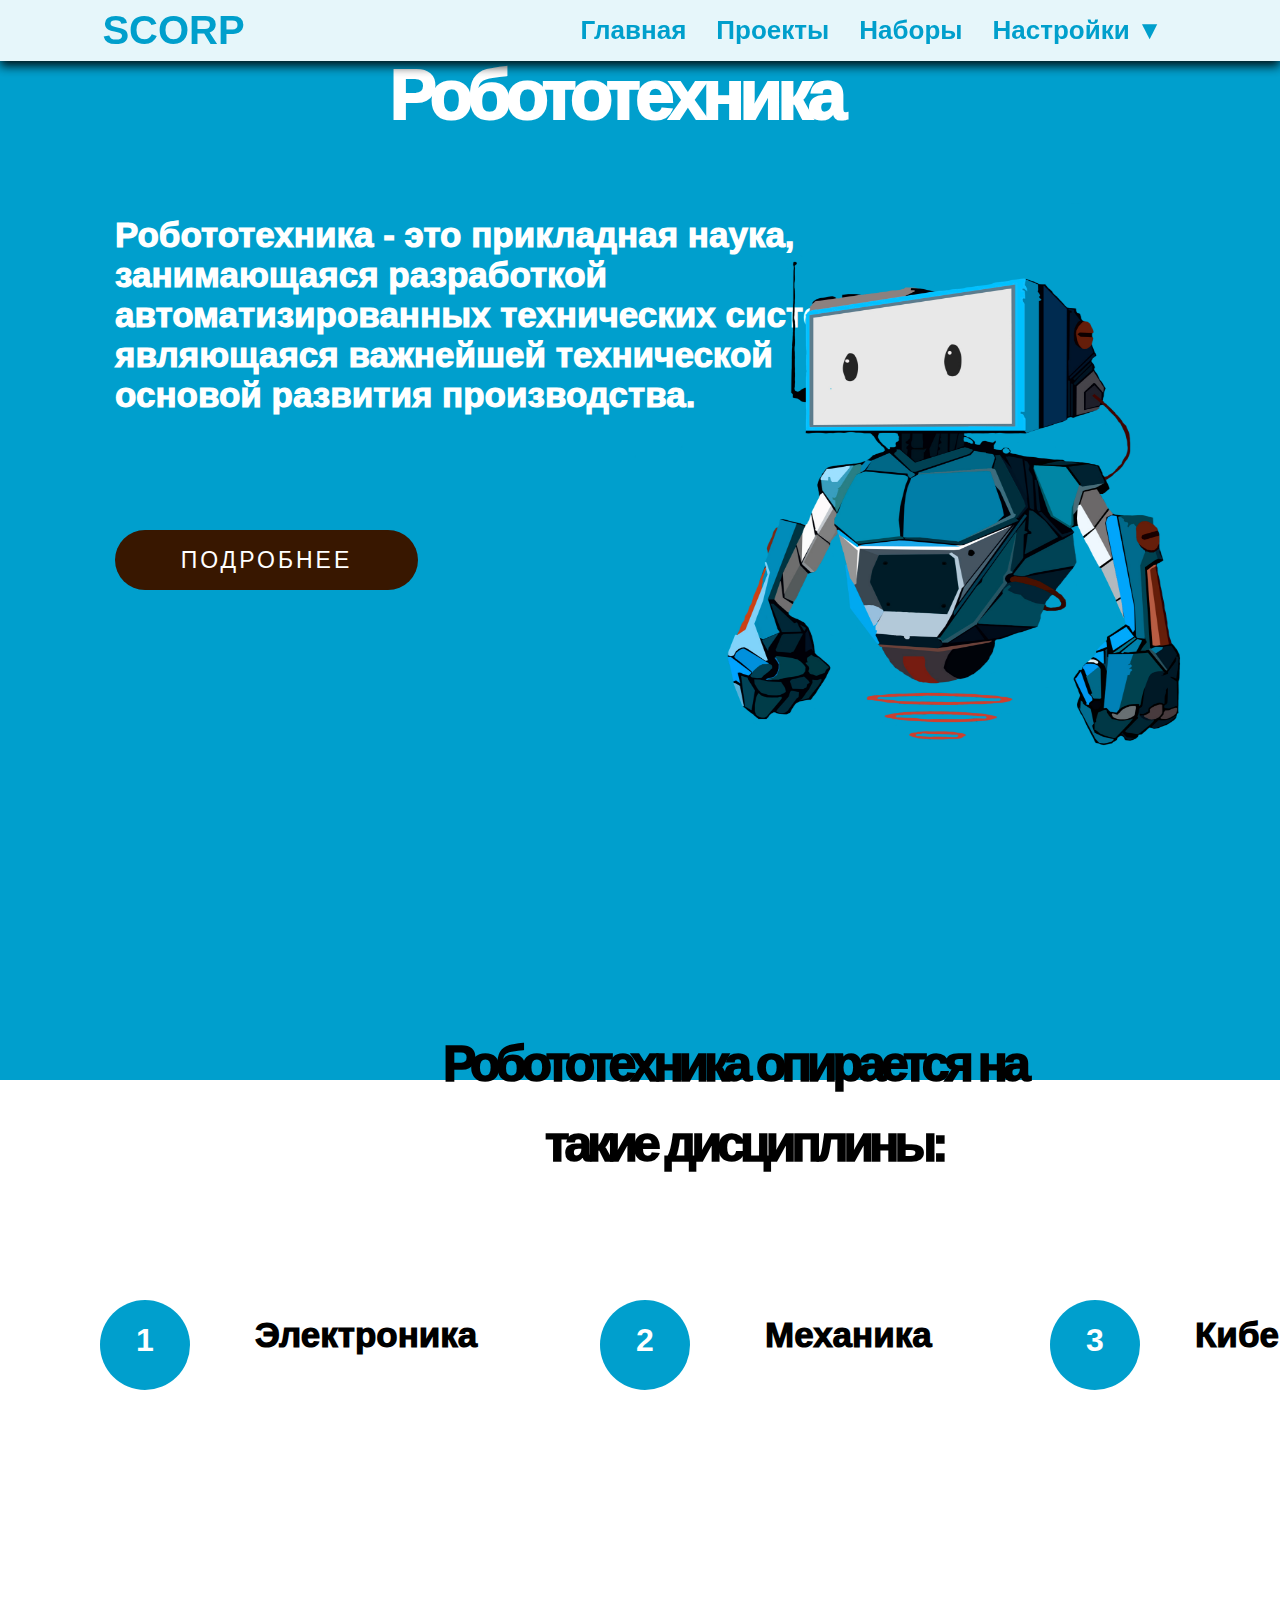
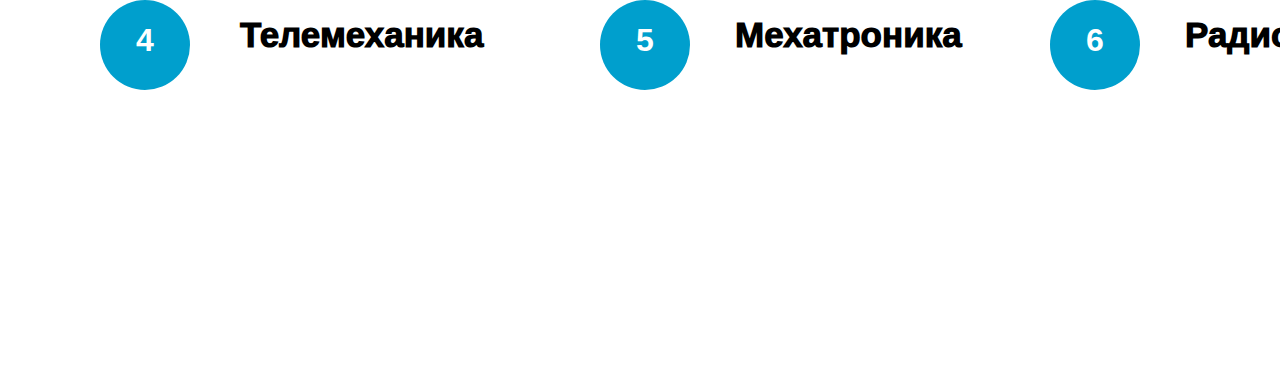
<file: index.html>
<!doctype html>
<html lang="ru">
<head>
  <meta charset="utf-8" />
  <title>Projekt</title>
  <link rel="stylesheet" href="css/DaL.css" />
  <link rel="stylesheet" title="theme" href="">
</head>
<body>
<div class="object">
  <b class="text1">Робототехника</b>
  <b class="text2">Робототехника - это прикладная наука, занимающаяся разработкой автоматизированных технических систем и являющаяся важнейшей технической основой развития производства.</b>
  <button class="more-detailed" onclick=" window.open('https://ru.wikipedia.org/wiki/Робототехника','_blank')">Подробнее</button>
</div>
<div class="object2"></div>
<div class="object3">
  <h1>1</h1>
</div>
<div class="object4">
  <h1>2</h1>
</div>
<div class="object5">
  <h1>3</h1>
</div>
<div class="object6">
  <h1>4</h1>
</div>
<div class="object7">
  <h1>5</h1>
</div>
<div class="object8">
  <h1>6</h1>
</div>
<p class="text3">Робототехника опирается на</p>
<b class="text4">такие дисциплины:</b>
<h2 class="text5">Электроника</h2>
<h2 class="text6">Механика</h2>
<h2 class="text7">Кибернетика</h2>
<h2 class="text8">Телемеханика</h2>
<h2 class="text9">Мехатроника</h2>
<h2 class="text10">Радиотехника</h2>
<img src="images/Без имени-1.png">
<header class="header open">

  <a href="" class="logo">SCORP</a>
  <button id="burger" class="header__burger-btn">
    <span></span><span></span><span></span>
  </button>

  <nav class="navT">
    <ul>
      <li><a class="align" href="">Главная</a></li>
      <li><a class="align" href="html/Loading.html">Проекты</a></li>
      <li><a class="align" href="html/Sets.html">Наборы</a></li>
      <li><a class="align" >Настройки &#9660</a>
        <ul>
          <li><div class="theme">
            <li><button class="changeTheme" id="light" data-theme="light">Светлая тема</button></li>
            <li><button class="changeTheme" id="dark" data-theme="dark">Темная тема</button></a></li>
          </div></li>
          <li><a id="tets" href="#">Язык &#9660</a>
            <ul>
              <li><a id="tets" href="index-en.html">English &#10006</a></li>
              <li><a id="tets" href="">Русский &#10004</a></li>
            </ul>
          </li>
        </ul>
      </li>
    </ul>
  </nav>

</header>
  <script src="java/java.js"></script>
  <script src="java/javaB.js"></script>
</body>
</html>
</file>
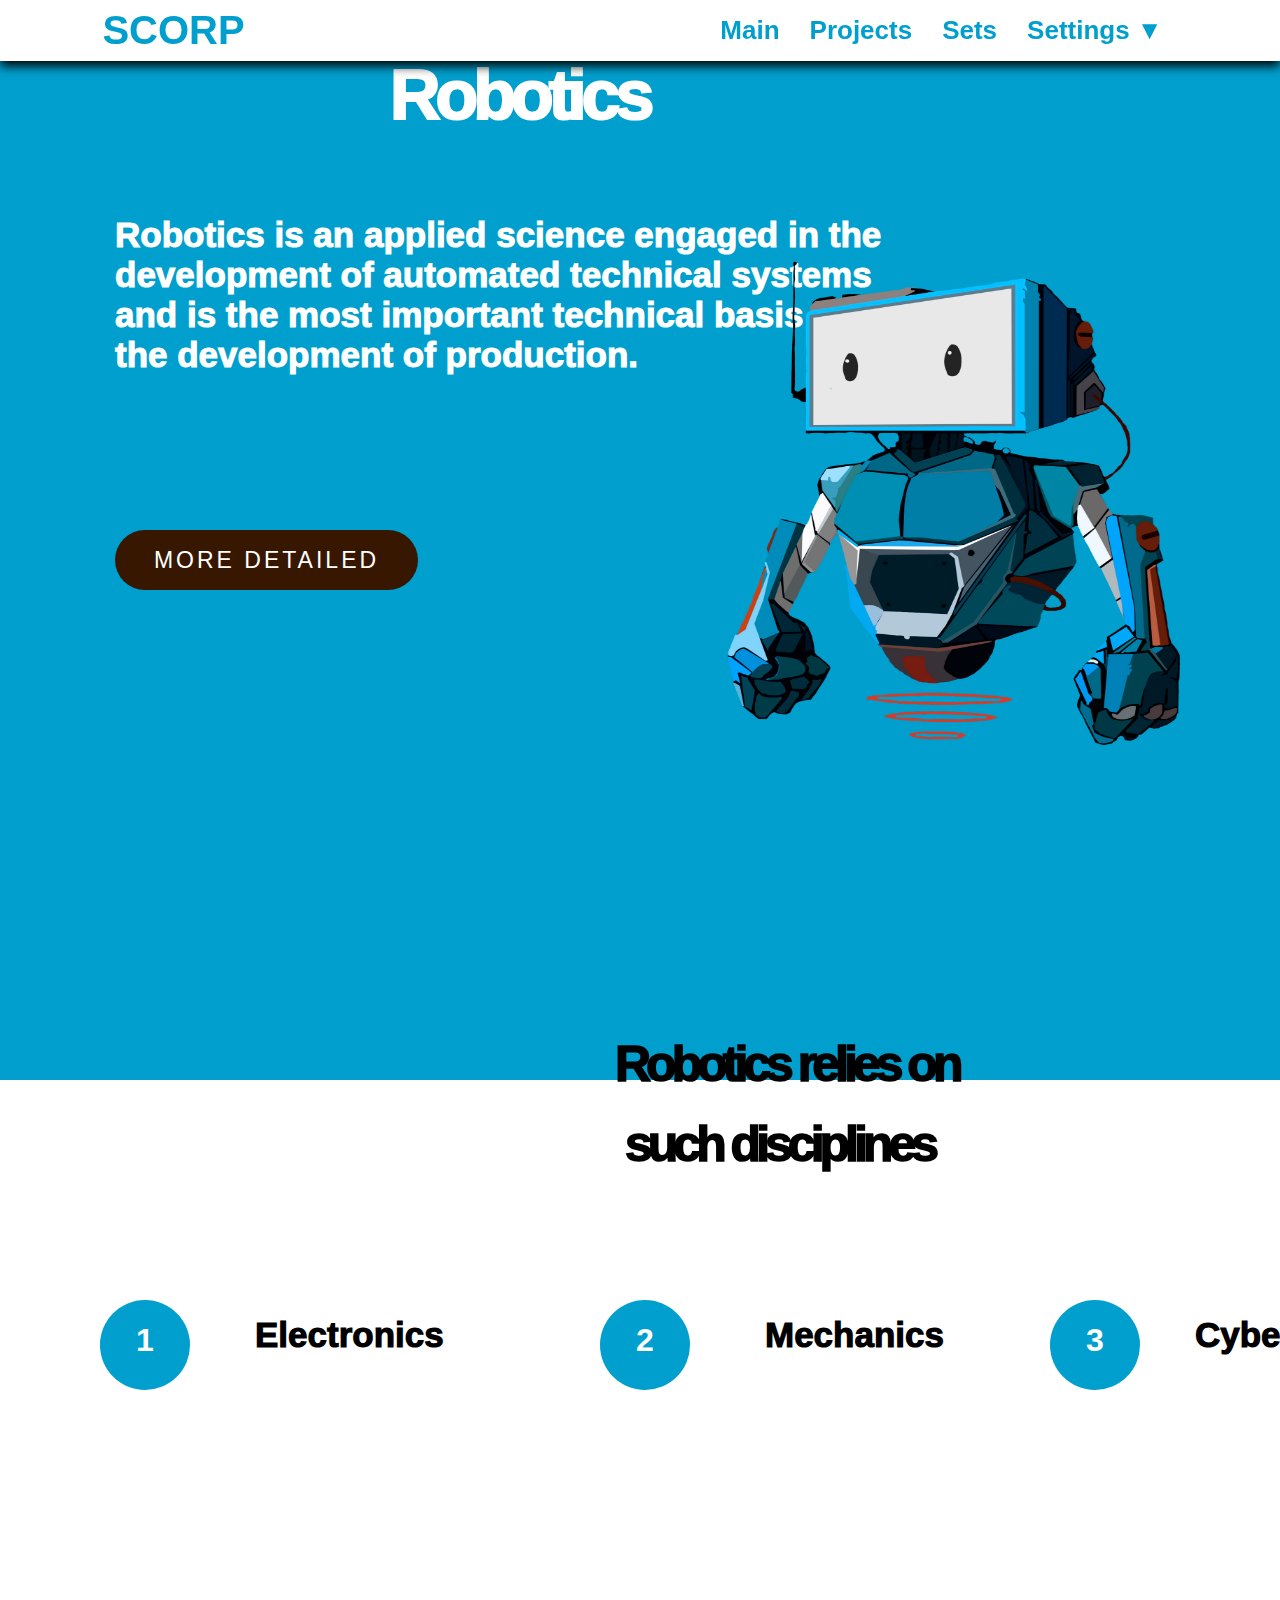
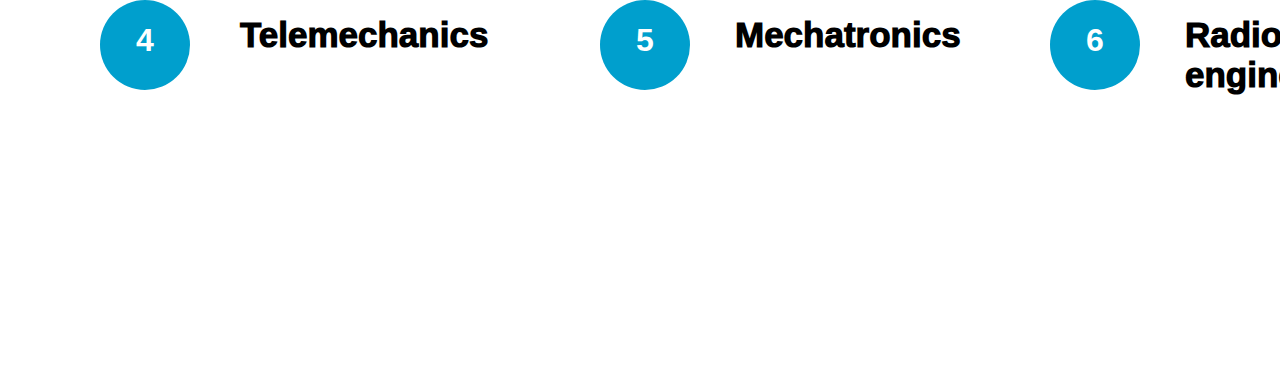
<file: index-en.html>
<!doctype html>
<html lang="ru">
<head>
  <meta charset="utf-8" />
  <title>Projekt</title>
  <link rel="stylesheet" href="css/DaL-en.css" />
  <link rel="stylesheet" title="theme" href="">
</head>
<body>
<div class="object">
  <b class="text1">Robotics</b>
  <b class="text2">Robotics is an applied science engaged in the development of automated technical systems and is the most important technical basis for the development of production.</b>
  <button class="more-detailed" onclick=" window.open('https://ru.wikipedia.org/wiki/Робототехника','_blank')">More detailed</button>
</div>
<div class="object2"></div>
<div class="object3">
  <h1>1</h1>
</div>
<div class="object4">
  <h1>2</h1>
</div>
<div class="object5">
  <h1>3</h1>
</div>
<div class="object6">
  <h1>4</h1>
</div>
<div class="object7">
  <h1>5</h1>
</div>
<div class="object8">
  <h1>6</h1>
</div>
<p class="text3">Robotics relies on</p>
<b class="text4">such disciplines</b>
<h2 class="text5">Electronics</h2>
<h2 class="text6">Mechanics</h2>
<h2 class="text7">Cybernetics</h2>
<h2 class="text8">Telemechanics</h2>
<h2 class="text9">Mechatronics</h2>
<h2 class="text10">Radio engineering</h2>
<img src="img/Без имени-1.png">
<header class="header open">

  <a href="" class="logo">SCORP</a>
  <button id="burger" class="header__burger-btn">
    <span></span><span></span><span></span>
  </button>

  <nav class="navT">
    <ul>
      <li><a class="align" href="">Main</a></li>
      <li><a class="align" href="html/Loading.html">Projects</a></li>
      <li><a class="align" href="html/Loading.html">Sets</a></li>
      <li><a class="align" >Settings &#9660</a>
        <ul>
          <li><div class="theme">
            <li><button class="changeTheme" id="light" data-theme="light">Light theme</button></li>
            <li><button class="changeTheme" id="dark" data-theme="dark">Dark theme</button></a></li>
          </div></li>
          <li><a id="tets" href="#">Language &#9660</a>
            <ul>
              <li><a id="tets" href="">English &#10004</a></li>
              <li><a id="tets" href="index.html">Русский &#10006</a></li>
            </ul>
          </li>
        </ul>
      </li>
    </ul>
  </nav>

</header>
  <script src="java/java.js"></script>
  <script src="java/javaB.js"></script>
</body>
</html>
</file>
<file: css/DaL.css>
*{
    margin: 0;
    padding: 0;
    box-sizing: border-box;
    font-family: sans-serif;
    list-style: none;
    text-decoration: none;
}
/* задний фон */
body {
    height: 100vh;
    background-color: #000;
    background-position: center;
}
/* все с вверхнией линией с кнопками */
header {
    width: 100%;
    position: fixed;
    top: 0;
    left: 0;
    right: 0;
    background: #fff;
    opacity: 90%;
    display: flex;
    justify-content: space-between;
    align-items: center;
    padding: 0 8%;
    box-shadow: 0 5px 10px black;
}
/* всё с лого */
header .logo {
    font-size: 20px;
    font-weight: 900;
    color: #000;
}
/* расположение кнопок */
header nav ul li {
    position: relative;
    float: left;
}
/* бургер меню span это палки*/
.header__burger-btn {
    display: none;
    position: absolute;
    width: 40px;
    height: 40px;
    border: none;
    background-color: aqua;
    top: 4px;
    left: 150px;
}
.header__burger-btn span {
    position: absolute;
    width: 90px;
    height: 10px;
    background-color: #fff;
    left: 15px;
    transition: transform .5s, opacity .5s, background-color .5s;
}
.header__burger-btn span:nth-child(1) {
    transform: translateY(-30px);
}
.header__burger-btn span:nth-child(3) {
    transform: translateY(30px);
}
/* анимации бургера */
.header.open .header__burger-btn span {
    background-color: #000; 
}
.header.open .header__burger-btn span:nth-child(1) {
    transform: translateY(0) rotate(45deg); 
}
.header.open .header__burger-btn span:nth-child(2) {
    opacity: 0;
}
.header.open .header__burger-btn span:nth-child(3) {
    transform: translateY(0) rotate(-45deg); 
}
/* цвет текст */
header nav ul a {
    padding: 15px;
    color: #000;
    font-size: 16px;
    display: block;
    font-weight: 700;
}
/* цвет заднего плана на тексте и цвет текста при наведении  */
header nav ul li a:hover {
    background: #000;
    color: #fff;
}
/* меню закртое */
nav ul li ul {
    width: 100%;
    position: absolute;
    left: 0;
    width: 131px;
    background: #fff;
    display: none;
}
/* вкладки меню */
nav ul li ul li {
    width: 100%;
    border: 1px solid rgba(0,0,0,.1);
}
/* вкладка меню вторая */
nav ul li ul li ul {
    width: 100%;
    width: 131px;
    top: 49px;
    left: -1px;
}
/* при наведение показывает */
nav ul li:hover > ul {
    display: initial;
}
img {
    width: 700px;
    height: 600px;
    right: -0%;
    top: 20%;
    position: absolute;
}

.text1 {
    position: absolute;
    top: 40px;
    left: 375px;
    padding: 15px;
    color: #fff;
    font-size: 70px;
    display: block;
    font-weight: 1000;
    letter-spacing: -5px;
}
.text2 {
    position: absolute;
    top: 150px;
    left: 100px;
    padding: 15px;
    color: #fff;
    font-size: 35px;
    display: block;
    font-weight: 1000;
    word-wrap: break-word;
    width: 800px;
}
.text3 {
    position: absolute;
    left: 328px;
    top: 800px;
    padding: 15px;
    color: #000;
    font-size: 50px;
    display: block;
    font-weight: 1000;
    letter-spacing: -5px;
    word-wrap: break-word;
    width: 825px;
}
.text4 {
    position: absolute;
    top: 870px;
    left: 428px;
    padding: 15px;
    color: #000;
    font-size: 50px;
    display: block;
    font-weight: 1000;
    letter-spacing: -5px;
    word-wrap: break-word;
    width: 825px;
}
.text5 {
    position: absolute;
    top: 998px;
    left: 200px;
    padding: 15px;
    color: #000;
    font-size: 30px;
    display: block;
    font-weight: 1000;
}
.text6 {
    position: absolute;
    top: 998px;
    left: 620px;
    padding: 15px;
    color: #000;
    font-size: 30px;
    display: block;
    font-weight: 1000;
}
.text7 {
    position: absolute;
    top: 998px;
    left: 1000px;
    padding: 15px;
    color: #000;
    font-size: 30px;
    display: block;
    font-weight: 1000;
}
.text8 {
    position: absolute;
    top: 1200px;
    left: 190px;
    padding: 15px;
    color: #000;
    font-size: 30px;
    display: block;
    font-weight: 1000;
}
.text9 {
    position: absolute;
    top: 1200px;
    left: 600px;
    padding: 15px;
    color: #000;
    font-size: 30px;
    display: block;
    font-weight: 1000;
}
.text10 {
    position: absolute;
    top: 1200px;
    left: 1000px;
    padding: 15px;
    color: #000;
    font-size: 30px;
    display: block;
    font-weight: 1000;
}
.more-detailed {
    width: 303px;
    height: 60px;
    cursor: pointer;
    border: none;
    background: rgb(56,23,0);
    color: white;
    text-transform: uppercase;
    font-family: Arial;
    font-size: 23px;
    letter-spacing: 3px;
    border-radius: 40px;
    outline: none;
    margin-top: 500px;
    margin-left: 120px;
    position: absolute;
    top: 0;
}
.theme button {
    cursor: pointer;
}
#dark {
    background: #fff;
    border: #fff;
    color: rgb(0,159,205);
    font-size: 15px;
    font-weight: 700;
    height: 50px;
    width: 130px;
}
#dark:hover {
    background: rgb(0,159,205);
    border: rgb(0,159,205);
    color: #fff;  
}
#light {
    background-color: #000;
    border: #000;
    color: rgb(0,159,205);
    font-size: 14.1px;
    font-weight: 700;
    height: 50px;
    width: 130px;
}
#light:hover {
    background: rgb(0,159,205);
    border: rgb(0,159,205);
    color: #000;  
}
.object {
    height: 120vh;
    width: 100%;
    background: rgb(0, 130, 167);
}
.object2 {
    height: 100vh;
    width: 100%;
    background: #000;
}
.object3 {
    height: 10vh;
    width: 10vh;
    border-radius: 50%;
    background: rgb(0,159,205);
    position: absolute;
    z-index: 500;
    top: 1000px;
    left: 100px;
}
.object4 {
    height: 10vh;
    width: 10vh;
    border-radius: 50%;
    background: rgb(0,159,205);
    position: absolute;
    z-index: 500;
    top: 1000px;
    left: 500px;
}
.object5 {
    height: 10vh;
    width: 10vh;
    border-radius: 50%;
    background: rgb(0,159,205);
    position: absolute;
    z-index: 500;
    top: 1000px;
    left: 900px;
}
.object6 {
    height: 10vh;
    width: 10vh;
    border-radius: 50%;
    background: rgb(0,159,205);
    position: absolute;
    z-index: 500;
    top: 1200px;
    left: 100px;
}
.object7 {
    height: 10vh;
    width: 10vh;
    border-radius: 50%;
    background: rgb(0,159,205);
    position: absolute;
    z-index: 500;
    top: 1200px;
    left: 500px;
}
.object8 {
    height: 10vh;
    width: 10vh;
    border-radius: 50%;
    background: rgb(0,159,205);
    position: absolute;
    z-index: 500;
    top: 1200px;
    left: 900px;
}
h1 {
    text-align: center;
    top: 50%;
    transform: translateY(33%);
    color: #fff;
}
/@media (max-height: 1334px) and (max-width: 750px) {
    header .logo {
        font-size: 70px;
        font-weight: 900;
        color: #000;
    }
    header nav ul a {
        padding: 15px;
        color: #000;
        font-size: 45px;
        display: block;
        font-weight: 700;
        letter-spacing: -7px;
    }
    nav ul li ul {
        width: 100%;
        position: absolute;
        left: 0;
        width: 230px;
        background: #fff;
        display: none;
        top: 90px;
    }
    nav ul li ul li ul {
        width: 100%;
        width: 230px;
        top: 80px;
        left: -1px;
    }
    #dark {
        background: #fff;
        border: #fff;
        color: rgb(0,159,205);
        font-size: 35px;
        font-weight: 700;
        height: 80px;
        width: 230px;
    }
    #light {
        background-color: #000;
        border: #000;
        color: rgb(0,159,205);
        font-size: 35px;
        font-weight: 700;
        height: 80px;
        width: 230px;
    }
    .text3 {
        position: absolute;
        left: 200px;
        top: 1170px;
        padding: 15px;
        color: #000;
        font-size: 60px;
        display: block;
        font-weight: 1000;
        letter-spacing: -5px;
        word-wrap: break-word;
        width: 900px;
    }
    .text4 {
        position: absolute;
        top: 1250px;
        left: 330px;
        padding: 15px;
        color: #000;
        font-size: 60px;
        display: block;
        font-weight: 1000;
        letter-spacing: -5px;
        word-wrap: break-word;
        width: 825px;
    }
    .text1 {
        position: absolute;
        top: 100px;
        left: 310px;
        padding: 15px;
        color: #fff;
        font-size: 80px;
        display: block;
        font-weight: 1000;
        letter-spacing: -5px;
    }
    .text2 {
        position: absolute;
        top: 250px;
        left: 100px;
        padding: 15px;
        color: #fff;
        font-size: 43px;
        display: block;
        font-weight: 1000;
        word-wrap: break-word;
        width: 900px;
    }
    .more-detailed {
        width: 403px;
        height: 80px;
        cursor: pointer;
        border: none;
        background: rgb(56,23,0);
        color: white;
        text-transform: uppercase;
        font-family: Arial;
        font-size: 35px;
        letter-spacing: 3px;
        border-radius: 40px;
        outline: none;
        margin-top: 730px;
        margin-left: 115px;
        position: absolute;
        top: 0;
    }
    .object {
        height: 65vh;
        width: 128%;
        background: red;
    }
    .object2 {
        height: 50vh;
        width: 100%;
        background: red;
    }
    img {
        width: 700px;
        height: 600px;
        right: -25%;
        top: 30%;
        position: absolute;
    }
}

/@media screen and (max-width: 1000px) and (max-height: 1450px) {
    .object {
        height: 1025px;
        width: 107%;
        background: rgb(0, 130, 167);
    }   
    .object2 {
        height: 1025px;
        width: 107%;
        background: red;
    }
    img {
        width: 700px;
        height: 630px;
        right: -7%;
        top: 28%;
        position: absolute;
    }
    .text1 {
        position: absolute;
        top: 70px;
        left: 250px;
        padding: 15px;
        color: #fff;
        font-size: 70px;
        display: block;
        font-weight: 1000;
        letter-spacing: -5px;
    }
    .text2 {
        position: absolute;
        top: 200px;
        left: 60px;
        padding: 15px;
        color: #fff;
        font-size: 35px;
        display: block;
        font-weight: 1000;
        word-wrap: break-word;
        width: 825px;
    }
    .more-detailed {
        width: 303px;
        height: 60px;
        cursor: pointer;
        border: none;
        background: rgb(56,23,0);
        color: white;
        text-transform: uppercase;
        font-family: Arial;
        font-size: 23px;
        letter-spacing: 3px;
        border-radius: 40px;
        outline: none;
        margin-top: 600px;
        margin-left: 75px;
        position: absolute;
        top: 0;
    }
    header {
        width: 100%;
        position: fixed;
        height: 70px;
        top: 0;
        left: 0;
        right: 0;
        background: #fff;
        display: flex;
        justify-content: space-between;
        align-items: center;
        padding: 0 8%;
        box-shadow: 0 5px 10px black;
    }
    header .logo {
        font-size: 35px;
        font-weight: 900;
        color: #000;
    }
    header nav ul li {
        position: relative;
        float: left;
    }
    header nav ul a {
        padding: 15px;
        color: #000;
        font-size: 30px;
        display: block;
        font-weight: 700;
    }
    nav ul li ul {
        width: 100%;
        position: absolute;
        left: 0;
        width: 227px;
        background: #fff;
        display: none;
        font-size: 35px;
    }
    nav ul li ul li {
        width: 100%;
        border: 1px solid rgba(0,0,0,.1);
    }
    nav ul li ul li ul {
        width: 100%;
        width: 227px;
        top: 55px;
    }
    nav ul li:hover > ul {
        display: initial;
    }
    #dark {
        background: #fff;
        border: #fff;
        color: rgb(0,159,205);
        font-size: 25px;
        font-weight: 700;
        height: 50px;
        width: 225px;
    }
    #light {
        background-color: #000;
        border: #000;
        color: rgb(0,159,205);
        font-size: 25px;
        font-weight: 700;
        height: 50px;
        width: 225px;
    }
    .text3 {
        position: absolute;
        top: 1100px;
        left: 170px;
        padding: 15px;
        color: #000;
        font-size: 50px;
        display: block;
        font-weight: 1000;
        letter-spacing: -5px;
        word-wrap: break-word;
        width: 800px;
        
    }
    .text4 {
        position: absolute;
        top: 1150px;
        left: 260px;
        padding: 15px;
        color: #000;
        font-size: 50px;
        display: block;
        font-weight: 1000;
        letter-spacing: -5px;
        word-wrap: break-word;
        width: 500px;
    }
}
@media (max-width: 1920px) and (max-height: 1080px) {
    header .logo {
        font-size: 50px;
        font-weight: 900;
        color: #000;
    }
    header nav ul a {
        padding: 15px;
        color: #000;
        font-size: 36px;
        display: block;
        font-weight: 700;
    }
    nav ul li ul {
        width: 100%;
        position: absolute;
        left: 0;
        width: 260px;
        background: #fff;
        display: none;
    }
    nav ul li ul li ul {
        width: 100%;
        width: 260px;
        top: 70px;
        left: -1px;
    }
    #dark {
        background: #fff;
        border: #fff;
        color: rgb(0,159,205);
        font-size: 35px;
        font-weight: 700;
        height: 60px;
        width: 260px;
    }
    #light {
        background-color: #000;
        border: #000;
        color: rgb(0,159,205);
        font-size: 34.1px;
        font-weight: 700;
        height: 60px;
        width: 260px;
    }
    .text3 {
        position: absolute;
        left: 550px;
        top: 1220px;
        padding: 15px;
        color: #000;
        font-size: 50px;
        display: block;
        font-weight: 1000;
        letter-spacing: -5px;
        word-wrap: break-word;
        width: 825px;
    }
    .text4 {
        position: absolute;
        top: 1300px;
        left: 630px;
        padding: 15px;
        color: #000;
        font-size: 50px;
        display: block;
        font-weight: 1000;
        letter-spacing: -5px;
        word-wrap: break-word;
        width: 825px;
    }
    .text5 {
        position: absolute;
        top: 1600px;
        left: 250px;
        padding: 15px;
        color: #000;
        font-size: 45px;
        display: block;
        font-weight: 1000;
    }
    .text6 {
        position: absolute;
        top: 1600px;
        left: 900px;
        padding: 15px;
        color: #000;
        font-size: 45px;
        display: block;
        font-weight: 1000;
    }
    .text7 {
        position: absolute;
        top: 1600px;
        left: 1450px;
        padding: 15px;
        color: #000;
        font-size: 45px;
        display: block;
        font-weight: 1000;
    }
    .text8 {
        position: absolute;
        top: 1950px;
        left: 230px;
        padding: 15px;
        color: #000;
        font-size: 45px;
        display: block;
        font-weight: 1000;
    }
    .text9 {
        position: absolute;
        top: 1950px;
        left: 870px;
        padding: 15px;
        color: #000;
        font-size: 45px;
        display: block;
        font-weight: 1000;
    }
    .text10 {
        position: absolute;
        top: 1950px;
        left: 1450px;
        padding: 15px;
        color: #000;
        font-size: 45px;
        display: block;
        font-weight: 1000;
    }
    .more-detailed {
        width: 303px;
        height: 60px;
        cursor: pointer;
        border: none;
        background: rgb(56,23,0);
        color: white;
        text-transform: uppercase;
        font-family: Arial;
        font-size: 23px;
        letter-spacing: 3px;
        border-radius: 40px;
        outline: none;
        margin-top: 700px;
        margin-left: 210px;
        position: absolute;
        top: 0;
    }
    .text1 {
        position: absolute;
        top: 90px;
        left: 675px;
        padding: 15px;
        color: #fff;
        font-size: 80px;
        display: block;
        font-weight: 1000;
        letter-spacing: -5px;
    }
    .text2 {
        position: absolute;
        top: 250px;
        left: 200px;
        padding: 15px;
        color: #fff;
        font-size: 45px;
        display: block;
        font-weight: 1000;
        word-wrap: break-word;
        width: 1000px;
    }
    .object3 {
        height: 10vh;
        width: 10vh;
        border-radius: 50%;
        background: rgb(0,159,205);
        position: absolute;
        z-index: 500;
        top: 1600px;
        left: 100px;
    }
    .object4 {
        height: 10vh;
        width: 10vh;
        border-radius: 50%;
        background: rgb(0,159,205);
        position: absolute;
        z-index: 500;
        top: 1600px;
        left: 700px;
    }
    .object5 {
        height: 10vh;
        width: 10vh;
        border-radius: 50%;
        background: rgb(0,159,205);
        position: absolute;
        z-index: 500;
        top: 1600px;
        left: 1300px;
    }
    .object6 {
        height: 10vh;
        width: 10vh;
        border-radius: 50%;
        background: rgb(0,159,205);
        position: absolute;
        z-index: 500;
        top: 1950px;
        left: 100px;
    }
    .object7 {
        height: 10vh;
        width: 10vh;
        border-radius: 50%;
        background: rgb(0,159,205);
        position: absolute;
        z-index: 500;
        top: 1950px;
        left: 700px;
    }
    .object8 {
        height: 10vh;
        width: 10vh;
        border-radius: 50%;
        background: rgb(0,159,205);
        position: absolute;
        z-index: 500;
        top: 1950px;
        left: 1300px;
    }
    h1 {
        text-align: center;
        top: 50%;
        transform: translateY(90%);
        color: #fff;
    }
}

@media (max-width: 1600px) and (max-height: 900px) {
    header .logo {
        font-size: 40px;
        font-weight: 900;
        color: #000;
    }
    header nav ul a {
        padding: 15px;
        color: #000;
        font-size: 26px;
        display: block;
        font-weight: 700;
    }
    nav ul li ul {
        width: 100%;
        position: absolute;
        left: 0;
        width: 200px;
        background: #fff;
        display: none;
    }
    nav ul li ul li ul {
        width: 100%;
        width: 200px;
        top: 49px;
        left: -1px;
    }
    #dark {
        background: #fff;
        border: #fff;
        color: rgb(0,159,205);
        font-size: 25px;
        font-weight: 700;
        height: 50px;
        width: 200px;
    }
    #light {
        background-color: #000;
        border: #000;
        color: rgb(0,159,205);
        font-size: 24.1px;
        font-weight: 700;
        height: 50px;
        width: 200px;
    }
    .text3 {
        position: absolute;
        left: 428px;
        top: 1020px;
        padding: 15px;
        color: #000;
        font-size: 50px;
        display: block;
        font-weight: 1000;
        letter-spacing: -5px;
        word-wrap: break-word;
        width: 825px;
    }
    .text4 {
        position: absolute;
        top: 1100px;
        left: 530px;
        padding: 15px;
        color: #000;
        font-size: 50px;
        display: block;
        font-weight: 1000;
        letter-spacing: -5px;
        word-wrap: break-word;
        width: 825px;
    }
    .text1 {
        position: absolute;
        top: 40px;
        left: 375px;
        padding: 15px;
        color: #fff;
        font-size: 70px;
        display: block;
        font-weight: 1000;
        letter-spacing: -5px;
    }
    .text2 {
        position: absolute;
        top: 200px;
        left: 100px;
        padding: 15px;
        color: #fff;
        font-size: 35px;
        display: block;
        font-weight: 1000;
        word-wrap: break-word;
        width: 800px;
    }
    .more-detailed {
        width: 303px;
        height: 60px;
        cursor: pointer;
        border: none;
        background: rgb(56,23,0);
        color: white;
        text-transform: uppercase;
        font-family: Arial;
        font-size: 23px;
        letter-spacing: 3px;
        border-radius: 40px;
        outline: none;
        margin-top: 530px;
        margin-left: 115px;
        position: absolute;
        top: 0;
    }
    .text5 {
        position: absolute;
        top: 1300px;
        left: 240px;
        padding: 15px;
        color: #000;
        font-size: 35px;
        display: block;
        font-weight: 1000;
    }
    .text6 {
        position: absolute;
        top: 1300px;
        left: 750px;
        padding: 15px;
        color: #000;
        font-size: 35px;
        display: block;
        font-weight: 1000;
    }
    .text7 {
        position: absolute;
        top: 1300px;
        left: 1180px;
        padding: 15px;
        color: #000;
        font-size: 35px;
        display: block;
        font-weight: 1000;
    }
    .text8 {
        position: absolute;
        top: 1600px;
        left: 225px;
        padding: 15px;
        color: #000;
        font-size: 35px;
        display: block;
        font-weight: 1000;
    }
    .text9 {
        position: absolute;
        top: 1600px;
        left: 720px;
        padding: 15px;
        color: #000;
        font-size: 35px;
        display: block;
        font-weight: 1000;
    }
    .text10 {
        position: absolute;
        top: 1600px;
        left: 1170px;
        padding: 15px;
        color: #000;
        font-size: 35px;
        display: block;
        font-weight: 1000;
    }
    .object3 {
        height: 10vh;
        width: 10vh;
        border-radius: 50%;
        background: rgb(0,159,205);
        position: absolute;
        z-index: 500;
        top: 1300px;
        left: 100px;
    }
    .object4 {
        height: 10vh;
        width: 10vh;
        border-radius: 50%;
        background: rgb(0,159,205);
        position: absolute;
        z-index: 500;
        top: 1300px;
        left: 600px;
    }
    .object5 {
        height: 10vh;
        width: 10vh;
        border-radius: 50%;
        background: rgb(0,159,205);
        position: absolute;
        z-index: 500;
        top: 1300px;
        left: 1050px;
    }
    .object6 {
        height: 10vh;
        width: 10vh;
        border-radius: 50%;
        background: rgb(0,159,205);
        position: absolute;
        z-index: 500;
        top: 1600px;
        left: 100px;
    }
    .object7 {
        height: 10vh;
        width: 10vh;
        border-radius: 50%;
        background: rgb(0,159,205);
        position: absolute;
        z-index: 500;
        top: 1600px;
        left: 600px;
    }
    .object8 {
        height: 10vh;
        width: 10vh;
        border-radius: 50%;
        background: rgb(0,159,205);
        position: absolute;
        z-index: 500;
        top: 1600px;
        left: 1050px;
    }
    h1 {
        text-align: center;
        top: 50%;
        transform: translateY(60%);
        color: #fff;
    }
}

@media (max-width: 1366px) and (max-height: 768px) {
    header {
        width: 100%;
        position: fixed;
        top: 0;
        left: 0;
        right: 0;
        background: #fff;
        display: flex;
        justify-content: space-between;
        align-items: center;
        padding: 0 8%;
        box-shadow: 0 5px 10px black;
    }
    header .logo {
        font-size: 20px;
        font-weight: 900;
        color: #000;
    }
    header nav ul li {
        position: relative;
        float: left;
    }
    header nav ul a {
        padding: 15px;
        color: #000;
        font-size: 16px;
        display: block;
        font-weight: 700;
    }
    header nav ul li a:hover {
        background: #000;
        color: #fff;
    }
    nav ul li ul {
        width: 100%;
        position: absolute;
        left: 0;
        width: 131px;
        background: #fff;
        display: none;
    }
    nav ul li ul li {
        width: 100%;
        border: 1px solid rgba(0,0,0,.1);
    }
    nav ul li ul li ul {
        width: 100%;
        width: 131px;
        top: 49px;
        left: -1px;
    }
    nav ul li:hover > ul {
        display: initial;
    }
    img {
        width: 700px;
        height: 600px;
        right: -0%;
        top: 20%;
        position: absolute;
    }
    .text1 {
        position: absolute;
        top: 40px;
        left: 375px;
        padding: 15px;
        color: #fff;
        font-size: 70px;
        display: block;
        font-weight: 1000;
        letter-spacing: -5px;
    }
    .text2 {
        position: absolute;
        top: 150px;
        left: 100px;
        padding: 15px;
        color: #fff;
        font-size: 35px;
        display: block;
        font-weight: 1000;
        word-wrap: break-word;
        width: 800px;
    }
    .text3 {
        position: absolute;
        left: 300px;
        top: 800px;
        padding: 15px;
        color: #000;
        font-size: 50px;
        display: block;
        font-weight: 1000;
        letter-spacing: -5px;
        word-wrap: break-word;
        width: 825px;
    }
    .text4 {
        position: absolute;
        top: 870px;
        left: 428px;
        padding: 15px;
        color: #000;
        font-size: 50px;
        display: block;
        font-weight: 1000;
        letter-spacing: -5px;
        word-wrap: break-word;
        width: 825px;
    }
    .text5 {
        position: absolute;
        top: 998px;
        left: 200px;
        padding: 15px;
        color: #000;
        font-size: 30px;
        display: block;
        font-weight: 1000;
    }
    .text6 {
        position: absolute;
        top: 998px;
        left: 620px;
        padding: 15px;
        color: #000;
        font-size: 30px;
        display: block;
        font-weight: 1000;
    }
    .text7 {
        position: absolute;
        top: 998px;
        left: 1000px;
        padding: 15px;
        color: #000;
        font-size: 30px;
        display: block;
        font-weight: 1000;
    }
    .text8 {
        position: absolute;
        top: 1200px;
        left: 190px;
        padding: 15px;
        color: #000;
        font-size: 30px;
        display: block;
        font-weight: 1000;
    }
    .text9 {
        position: absolute;
        top: 1200px;
        left: 600px;
        padding: 15px;
        color: #000;
        font-size: 30px;
        display: block;
        font-weight: 1000;
    }
    .text10 {
        position: absolute;
        top: 1200px;
        left: 1000px;
        padding: 15px;
        color: #000;
        font-size: 30px;
        display: block;
        font-weight: 1000;
    }
    .more-detailed {
        width: 303px;
        height: 60px;
        cursor: pointer;
        border: none;
        background: rgb(56,23,0);
        color: white;
        text-transform: uppercase;
        font-family: Arial;
        font-size: 23px;
        letter-spacing: 3px;
        border-radius: 40px;
        outline: none;
        margin-top: 500px;
        margin-left: 120px;
        position: absolute;
        top: 0;
    }
    .theme button {
        cursor: pointer;
    }
    #dark {
        background: #fff;
        border: #fff;
        color: rgb(0,159,205);
        font-size: 15px;
        font-weight: 700;
        height: 50px;
        width: 130px;
    }
    #dark:hover {
        background: rgb(0,159,205);
        border: rgb(0,159,205);
        color: #fff;  
    }
    #light {
        background-color: #000;
        border: #000;
        color: rgb(0,159,205);
        font-size: 14.1px;
        font-weight: 700;
        height: 50px;
        width: 130px;
    }
    #light:hover {
        background: rgb(0,159,205);
        border: rgb(0,159,205);
        color: #000;  
    }
    .object {
        height: 120vh;
        width: 100%;
        background: rgb(0, 130, 167);
    }
    .object2 {
        height: 80vh;
        width: 100%;
        background: #000;
    }
    .object3 {
        height: 10vh;
        width: 10vh;
        border-radius: 50%;
        background: rgb(0,159,205);
        position: absolute;
        z-index: 500;
        top: 1000px;
        left: 100px;
    }
    .object4 {
        height: 10vh;
        width: 10vh;
        border-radius: 50%;
        background: rgb(0,159,205);
        position: absolute;
        z-index: 500;
        top: 1000px;
        left: 500px;
    }
    .object5 {
        height: 10vh;
        width: 10vh;
        border-radius: 50%;
        background: rgb(0,159,205);
        position: absolute;
        z-index: 500;
        top: 1000px;
        left: 900px;
    }
    .object6 {
        height: 10vh;
        width: 10vh;
        border-radius: 50%;
        background: rgb(0,159,205);
        position: absolute;
        z-index: 500;
        top: 1200px;
        left: 100px;
    }
    .object7 {
        height: 10vh;
        width: 10vh;
        border-radius: 50%;
        background: rgb(0,159,205);
        position: absolute;
        z-index: 500;
        top: 1200px;
        left: 500px;
    }
    .object8 {
        height: 10vh;
        width: 10vh;
        border-radius: 50%;
        background: rgb(0,159,205);
        position: absolute;
        z-index: 500;
        top: 1200px;
        left: 900px;
    }
    h1 {
        text-align: center;
        top: 50%;
        transform: translateY(33%);
        color: #fff;
    }
}

@media (max-width: 1280px) and (max-height: 720px) {
    header .logo {
        font-size: 30px;
        font-weight: 900;
        color: #000;
    }
    header nav ul a {
        padding: 15px;
        color: #000;
        font-size: 20px;
        display: block;
        font-weight: 700;
    }
    nav ul li ul {
        width: 100%;
        position: absolute;
        left: 0;
        width: 160px;
        background: #fff;
        display: none;
    }
    nav ul li ul li ul {
        width: 100%;
        width: 160px;
        top: 49px;
        left: -1px;
    }
    #dark {
        background: #fff;
        border: #fff;
        color: rgb(0,159,205);
        font-size: 20px;
        font-weight: 700;
        height: 50px;
        width: 158px;
    }
    #light {
        background-color: #000;
        border: #000;
        color: rgb(0,159,205);
        font-size: 20.1px;
        font-weight: 700;
        height: 50px;
        width: 158px;
    }
    .text3 {
        position: absolute;
        left: 320px;
        top: 770px;
        padding: 15px;
        color: #000;
        font-size: 50px;
        display: block;
        font-weight: 1000;
        letter-spacing: -5px;
        word-wrap: break-word;
        width: 825px;
    }
    .text4 {
        position: absolute;
        top: 830px;
        left: 430px;
        padding: 15px;
        color: #000;
        font-size: 50px;
        display: block;
        font-weight: 1000;
        letter-spacing: -5px;
        word-wrap: break-word;
        width: 825px;
    }
    .text1 {
        position: absolute;
        top: 50px;
        left: 375px;
        padding: 15px;
        color: #fff;
        font-size: 70px;
        display: block;
        font-weight: 1000;
        letter-spacing: -5px;
    }
    .text2 {
        position: absolute;
        top: 170px;
        left: 100px;
        padding: 15px;
        color: #fff;
        font-size: 35px;
        display: block;
        font-weight: 1000;
        word-wrap: break-word;
        width: 800px;
    }
    .text5 {
        position: absolute;
        top: 998px;
        left: 200px;
        padding: 15px;
        color: #000;
        font-size: 30px;
        display: block;
        font-weight: 1000;
    }
    .text6 {
        position: absolute;
        top: 998px;
        left: 620px;
        padding: 15px;
        color: #000;
        font-size: 30px;
        display: block;
        font-weight: 1000;
    }
    .text7 {
        position: absolute;
        top: 998px;
        left: 980px;
        padding: 15px;
        color: #000;
        font-size: 30px;
        display: block;
        font-weight: 1000;
    }
    .text8 {
        position: absolute;
        top: 1200px;
        left: 190px;
        padding: 15px;
        color: #000;
        font-size: 30px;
        display: block;
        font-weight: 1000;
    }
    .text9 {
        position: absolute;
        top: 1200px;
        left: 600px;
        padding: 15px;
        color: #000;
        font-size: 30px;
        display: block;
        font-weight: 1000;
    }
    .text10 {
        position: absolute;
        top: 1200px;
        left: 980px;
        padding: 15px;
        color: #000;
        font-size: 30px;
        display: block;
        font-weight: 1000;
    }
    .more-detailed {
        width: 303px;
        height: 60px;
        cursor: pointer;
        border: none;
        background: rgb(56,23,0);
        color: white;
        text-transform: uppercase;
        font-family: Arial;
        font-size: 23px;
        letter-spacing: 3px;
        border-radius: 40px;
        outline: none;
        margin-top: 530px;
        margin-left: 115px;
        position: absolute;
        top: 0;
    }
    .object {
        height: 120vh;
        width: 100%;
        background: rgb(0, 130, 167);
    }
    .object2 {
        height: 100vh;
        width: 100%;
        background: #000;
    }
    img {
        width: 620px;
        height: 550px;
        right: 0%;
        top: 30%;
        position: absolute;
    }
    .object3 {
        height: 10vh;
        width: 10vh;
        border-radius: 50%;
        background: rgb(0,159,205);
        position: absolute;
        z-index: 500;
        top: 1000px;
        left: 100px;
    }
    .object4 {
        height: 10vh;
        width: 10vh;
        border-radius: 50%;
        background: rgb(0,159,205);
        position: absolute;
        z-index: 500;
        top: 1000px;
        left: 500px;
    }
    .object5 {
        height: 10vh;
        width: 10vh;
        border-radius: 50%;
        background: rgb(0,159,205);
        position: absolute;
        z-index: 500;
        top: 1000px;
        left: 900px;
    }
    .object6 {
        height: 10vh;
        width: 10vh;
        border-radius: 50%;
        background: rgb(0,159,205);
        position: absolute;
        z-index: 500;
        top: 1200px;
        left: 100px;
    }
    .object7 {
        height: 10vh;
        width: 10vh;
        border-radius: 50%;
        background: rgb(0,159,205);
        position: absolute;
        z-index: 500;
        top: 1200px;
        left: 500px;
    }
    .object8 {
        height: 10vh;
        width: 10vh;
        border-radius: 50%;
        background: rgb(0,159,205);
        position: absolute;
        z-index: 500;
        top: 1200px;
        left: 900px;
    }
    h1 {
        text-align: center;
        top: 50%;
        transform: translateY(33%);
        color: #fff;
    }
}

@media screen and (max-width: 1200px){
    .object {
        height: 100%;
        width: 100%;
        background: rgb(0, 130, 167);
    }   
    .object2 {
        height: 100%;
        width: 100%;
        background: red;
    }
    .text1 {
        position: absolute;
        top: 40px;
        left: 375px;
        padding: 15px;
        color: red;
        font-size: 70px;
        display: block;
        font-weight: 1000;
        letter-spacing: -5px;
    }
}

@media screen and (max-width: 992px){
    .object {
        height: 100%;
        width: 100%;
        background: rgb(0, 130, 167);
    }   
    .object2 {
        height: 100%;
        width: 100%;
        background: blue;
    }
    .text1 {
        position: absolute;
        top: 40px;
        left: 375px;
        padding: 15px;
        color: blue;
        font-size: 70px;
        display: block;
        font-weight: 1000;
        letter-spacing: -5px;
    }
}

@media only screen and (max-device-width: 768px){
    .object {
        height: 100%;
        width: 100%;
        background: rgb(0, 130, 167);
    }   
    .object2 {
        height: 100%;
        width: 100%;
        background: yellow;
    }
    .text1 {
        position: absolute;
        top: 40px;
        left: 375px;
        padding: 15px;
        color: yellow;
        font-size: 70px;
        display: block;
        font-weight: 1000;
        letter-spacing: -5px;
    }
}

@media only screen and (max-device-width: 459px){
    header {
        width: 100%;
        position: fixed;
        top: 0;
        left: 0;
        right: 0;
        background: #fff;
        display: flex;
        justify-content: space-between;
        align-items: center;
        padding: 0 8%;
        box-shadow: 0 5px 10px black;
        height: 150px;
    }
    header .logo {
        font-size: 80px;
        font-weight: 900;
        color: #000;
    }
    header nav ul li {
        position: relative;
    }
    header nav ul a {
        line-height: 150px;
        padding: 10px;
        color: #000;
        font-size: 70px;
        display: block;
        font-weight: 1000;
        width: 700px;
    }
    header nav ul li a:hover {
        background: #000;
        color: #fff;
    }
    nav ul li ul {
        width: 100%;
        position: absolute;
        left: 0;
        width: 555px;
        background: #fff;
        display: none;
    }
    nav ul li ul li {
        width: 100%;
        border: 1px solid rgba(0,0,0,.1);
    }
    nav ul li ul li ul {
        width: 100%;
        width: 555px;
        top: 160px;
    }
    nav ul li:hover > ul {
        display: initial;
    }
    .header__burger-btn {
        display: block;
        position: absolute;
        width: 120px;
        height: 120px;
        border: none;
        background-color: rgb(0,159,205);
        top: 20px;
        left: 1100px;
        z-index: 2;
    }
    .navT {
        position: absolute;
        left: 1280px;
        top: 0;
        background-color: #fff;
        padding: 150px 0px 0px 0px;
        width: 560px;
        transition: transform 0.5s;
    }
    .header.open nav {
        transform: translateX(-100%);
    }  
    img {
        width: 830px;
        height: 730px;
        right: -30%;
        top: 31%;
        position: absolute;
    }
    .text1 {
        position: absolute;
        top: 150px;
        left: 275px;
        padding: 15px;
        color: #fff;
        font-size: 90px;
        display: block;
        font-weight: 1000;
        letter-spacing: -5px;
    }
    .text2 {
        top: 300px;
        left: 0px;
        padding: 15px;
        color: #fff;
        font-size: 60px;
        display: block;
        font-weight: 1000;
        word-wrap: break-word;
        width: 1270px;
        max-height: 800px;
    }
    .text3 {
        position: absolute;
        left: 70px;
        top: 1370px;
        padding: 15px;
        color: #000;
        font-size: 75px;
        display: block;
        font-weight: 1000;
        letter-spacing: -5px;
        word-wrap: break-word;
        width: 1200px;
    }
    .text4 {
        position: absolute;
        top: 1470px;
        left: 250px;
        padding: 15px;
        color: #000;
        font-size: 75px;
        display: block;
        font-weight: 1000;
        letter-spacing: -5px;
        word-wrap: break-word;
        width: 825px;
    }
    .text5 {
        position: absolute;
        top: 1610px;
        left: 400px;
        padding: 15px;
        color: #000;
        font-size: 70px;
        display: block;
        font-weight: 1000;
    }
    .text6 {
        position: absolute;
        top: 1810px;
        left: 400px;
        padding: 15px;
        color: #000;
        font-size: 75px;
        display: block;
        font-weight: 1000;
    }
    .text7 {
        position: absolute;
        top: 2010px;
        left: 400px;
        padding: 15px;
        color: #000;
        font-size: 75px;
        display: block;
        font-weight: 1000;
    }
    .text8 {
        position: absolute;
        top: 2210px;
        left: 400px;
        padding: 15px;
        color: #000;
        font-size: 75px;
        display: block;
        font-weight: 1000;
    }
    .text9 {
        position: absolute;
        top: 2410px;
        left: 400px;
        padding: 15px;
        color: #000;
        font-size: 75px;
        display: block;
        font-weight: 1000;
    }
    .text10 {
        position: absolute;
        top: 2600px;
        left: 400px;
        padding: 15px;
        color: #000;
        font-size: 75px;
        display: block;
        font-weight: 1000;
    }
    .more-detailed {
        width: 450px;
        height: 100px;
        cursor: pointer;
        border: none;
        background: rgb(56,23,0);
        color: white;
        text-transform: uppercase;
        font-family: Arial;
        font-size: 50px;
        letter-spacing: 3px;
        border-radius: 40px;
        outline: none;
        margin-top: 900px;
        margin-left: 20px;
        position: absolute;
        top: 0;
    }
    .theme button {
        cursor: pointer;
    }
    #dark {
        background: #fff;
        border: #fff;
        color: rgb(0,159,205);
        font-size: 70px;
        font-weight: 700;
        height: 150px;
        width: 555px;
        font-weight: 1000;
    }
    #dark:hover {
        background: rgb(0,159,205);
        border: rgb(0,159,205);
        color: #fff;  
    }
    #light {
        background-color: #000;
        border: #000;
        color: rgb(0,159,205);
        font-size: 70px;
        font-weight: 700;
        height: 150px;
        width: 555px;
        font-weight: 1000;
    }
    #light:hover {
        background: rgb(0,159,205);
        border: rgb(0,159,205);
        color: #000;  
    }
    .object {
        height: 65vh;
        width: 130%;
        background: rgb(0, 130, 167);
    }
    .object2 {
        height: 65vh;
        width: 130%;
        background: #fff;
    }
    .object3 {
        height: 8vh;
        width: 8vh;
        border-radius: 50%;
        background: rgb(0,159,205);
        position: absolute;
        z-index: 500;
        top: 1600px;
        left: 150px;
    }
    .object4 {
        height: 8vh;
        width: 8vh;
        border-radius: 50%;
        background: rgb(0,159,205);
        position: absolute;
        z-index: 500;
        top: 1800px;
        left: 150px;
    }
    .object5 {
        height: 8vh;
        width: 8vh;
        border-radius: 50%;
        background: rgb(0,159,205);
        position: absolute;
        z-index: 500;
        top: 2000px;
        left: 150px;
    }
    .object6 {
        height: 8vh;
        width: 8vh;
        border-radius: 50%;
        background: rgb(0,159,205);
        position: absolute;
        z-index: 500;
        top: 2200px;
        left: 150px;
    }
    .object7 {
        height: 8vh;
        width: 8vh;
        border-radius: 50%;
        background: rgb(0,159,205);
        position: absolute;
        z-index: 500;
        top: 2400px;
        left: 150px;
    }
    .object8 {
        height: 8vh;
        width: 8vh;
        border-radius: 50%;
        background: rgb(0,159,205);
        position: absolute;
        z-index: 500;
        top: 2590px;
        left: 150px;
    }
    h1 {
        text-align: center;
        top: 50%;
        transform: translateY(55%);
        color: #fff;
        font-size: 70px;
    }
}
</file>
<file: css/DaL-en.css>
*{
    margin: 0;
    padding: 0;
    box-sizing: border-box;
    font-family: sans-serif;
    list-style: none;
    text-decoration: none;
}
/* задний фон */
body {
    height: 100vh;
    background-color: #000;
    background-position: center;
}
/* все с вверхнией линией с кнопками */
header {
    width: 100%;
    position: fixed;
    top: 0;
    left: 0;
    right: 0;
    background: #fff;
    display: flex;
    justify-content: space-between;
    align-items: center;
    padding: 0 8%;
    box-shadow: 0 5px 10px black;
}
/* всё с лого */
header .logo {
    font-size: 20px;
    font-weight: 900;
    color: #000;
}
/* расположение кнопок */
header nav ul li {
    position: relative;
    float: left;
}
/* бургер меню span это палки*/
.header__burger-btn {
    display: none;
    position: absolute;
    width: 40px;
    height: 40px;
    border: none;
    background-color: aqua;
    top: 4px;
    left: 150px;
}
.header__burger-btn span {
    position: absolute;
    width: 90px;
    height: 10px;
    background-color: #fff;
    left: 15px;
    transition: transform .5s, opacity .5s, background-color .5s;
}
.header__burger-btn span:nth-child(1) {
    transform: translateY(-30px);
}
.header__burger-btn span:nth-child(3) {
    transform: translateY(30px);
}
/* анимации бургера */
.header.open .header__burger-btn span {
    background-color: #000; 
}
.header.open .header__burger-btn span:nth-child(1) {
    transform: translateY(0) rotate(45deg); 
}
.header.open .header__burger-btn span:nth-child(2) {
    opacity: 0;
}
.header.open .header__burger-btn span:nth-child(3) {
    transform: translateY(0) rotate(-45deg); 
}
/* цвет текст */
header nav ul a {
    padding: 15px;
    color: #000;
    font-size: 16px;
    display: block;
    font-weight: 700;
}
/* цвет заднего плана на тексте и цвет текста при наведении  */
header nav ul li a:hover {
    background: #000;
    color: #fff;
}
/* меню закртое */
nav ul li ul {
    width: 100%;
    position: absolute;
    left: 0;
    width: 131px;
    background: #fff;
    display: none;
}
/* вкладки меню */
nav ul li ul li {
    width: 100%;
    border: 1px solid rgba(0,0,0,.1);
}
/* вкладка меню вторая */
nav ul li ul li ul {
    width: 100%;
    width: 131px;
    top: 49px;
    left: -1px;
}
/* при наведение показывает */
nav ul li:hover > ul {
    display: initial;
}
img {
    width: 700px;
    height: 600px;
    right: -0%;
    top: 20%;
    position: absolute;
}

.text1 {
    position: absolute;
    top: 40px;
    left: 375px;
    padding: 15px;
    color: #fff;
    font-size: 70px;
    display: block;
    font-weight: 1000;
    letter-spacing: -5px;
}
.text2 {
    position: absolute;
    top: 150px;
    left: 100px;
    padding: 15px;
    color: #fff;
    font-size: 35px;
    display: block;
    font-weight: 1000;
    word-wrap: break-word;
    width: 800px;
}
.text3 {
    position: absolute;
    left: 328px;
    top: 800px;
    padding: 15px;
    color: #000;
    font-size: 50px;
    display: block;
    font-weight: 1000;
    letter-spacing: -5px;
    word-wrap: break-word;
    width: 825px;
}
.text4 {
    position: absolute;
    top: 870px;
    left: 428px;
    padding: 15px;
    color: #000;
    font-size: 50px;
    display: block;
    font-weight: 1000;
    letter-spacing: -5px;
    word-wrap: break-word;
    width: 825px;
}
.text5 {
    position: absolute;
    top: 998px;
    left: 200px;
    padding: 15px;
    color: #000;
    font-size: 30px;
    display: block;
    font-weight: 1000;
}
.text6 {
    position: absolute;
    top: 998px;
    left: 620px;
    padding: 15px;
    color: #000;
    font-size: 30px;
    display: block;
    font-weight: 1000;
}
.text7 {
    position: absolute;
    top: 998px;
    left: 1000px;
    padding: 15px;
    color: #000;
    font-size: 30px;
    display: block;
    font-weight: 1000;
}
.text8 {
    position: absolute;
    top: 1200px;
    left: 190px;
    padding: 15px;
    color: #000;
    font-size: 30px;
    display: block;
    font-weight: 1000;
}
.text9 {
    position: absolute;
    top: 1200px;
    left: 600px;
    padding: 15px;
    color: #000;
    font-size: 30px;
    display: block;
    font-weight: 1000;
}
.text10 {
    position: absolute;
    top: 1200px;
    left: 1000px;
    padding: 15px;
    color: #000;
    font-size: 30px;
    display: block;
    font-weight: 1000;
}
.more-detailed {
    width: 303px;
    height: 60px;
    cursor: pointer;
    border: none;
    background: rgb(56,23,0);
    color: white;
    text-transform: uppercase;
    font-family: Arial;
    font-size: 23px;
    letter-spacing: 3px;
    border-radius: 40px;
    outline: none;
    margin-top: 500px;
    margin-left: 120px;
    position: absolute;
    top: 0;
}
.theme button {
    cursor: pointer;
}
#dark {
    background: #fff;
    border: #fff;
    color: rgb(0,159,205);
    font-size: 15px;
    font-weight: 700;
    height: 50px;
    width: 130px;
}
#dark:hover {
    background: rgb(0,159,205);
    border: rgb(0,159,205);
    color: #fff;  
}
#light {
    background-color: #000;
    border: #000;
    color: rgb(0,159,205);
    font-size: 14.1px;
    font-weight: 700;
    height: 50px;
    width: 130px;
}
#light:hover {
    background: rgb(0,159,205);
    border: rgb(0,159,205);
    color: #000;  
}
.object {
    height: 120vh;
    width: 100%;
    background: rgb(0, 130, 167);
}
.object2 {
    height: 100vh;
    width: 100%;
    background: #000;
}
.object3 {
    height: 10vh;
    width: 10vh;
    border-radius: 50%;
    background: rgb(0,159,205);
    position: absolute;
    z-index: 500;
    top: 1000px;
    left: 100px;
}
.object4 {
    height: 10vh;
    width: 10vh;
    border-radius: 50%;
    background: rgb(0,159,205);
    position: absolute;
    z-index: 500;
    top: 1000px;
    left: 500px;
}
.object5 {
    height: 10vh;
    width: 10vh;
    border-radius: 50%;
    background: rgb(0,159,205);
    position: absolute;
    z-index: 500;
    top: 1000px;
    left: 900px;
}
.object6 {
    height: 10vh;
    width: 10vh;
    border-radius: 50%;
    background: rgb(0,159,205);
    position: absolute;
    z-index: 500;
    top: 1200px;
    left: 100px;
}
.object7 {
    height: 10vh;
    width: 10vh;
    border-radius: 50%;
    background: rgb(0,159,205);
    position: absolute;
    z-index: 500;
    top: 1200px;
    left: 500px;
}
.object8 {
    height: 10vh;
    width: 10vh;
    border-radius: 50%;
    background: rgb(0,159,205);
    position: absolute;
    z-index: 500;
    top: 1200px;
    left: 900px;
}
h1 {
    text-align: center;
    top: 50%;
    transform: translateY(33%);
    color: #fff;
}
/@media (max-height: 1334px) and (max-width: 750px) {
    header .logo {
        font-size: 70px;
        font-weight: 900;
        color: #000;
    }
    header nav ul a {
        padding: 15px;
        color: #000;
        font-size: 45px;
        display: block;
        font-weight: 700;
        letter-spacing: -7px;
    }
    nav ul li ul {
        width: 100%;
        position: absolute;
        left: 0;
        width: 230px;
        background: #fff;
        display: none;
        top: 90px;
    }
    nav ul li ul li ul {
        width: 100%;
        width: 230px;
        top: 80px;
        left: -1px;
    }
    #dark {
        background: #fff;
        border: #fff;
        color: rgb(0,159,205);
        font-size: 35px;
        font-weight: 700;
        height: 80px;
        width: 230px;
    }
    #light {
        background-color: #000;
        border: #000;
        color: rgb(0,159,205);
        font-size: 35px;
        font-weight: 700;
        height: 80px;
        width: 230px;
    }
    .text3 {
        position: absolute;
        left: 200px;
        top: 1170px;
        padding: 15px;
        color: #000;
        font-size: 60px;
        display: block;
        font-weight: 1000;
        letter-spacing: -5px;
        word-wrap: break-word;
        width: 900px;
    }
    .text4 {
        position: absolute;
        top: 1250px;
        left: 330px;
        padding: 15px;
        color: #000;
        font-size: 60px;
        display: block;
        font-weight: 1000;
        letter-spacing: -5px;
        word-wrap: break-word;
        width: 825px;
    }
    .text1 {
        position: absolute;
        top: 100px;
        left: 310px;
        padding: 15px;
        color: #fff;
        font-size: 80px;
        display: block;
        font-weight: 1000;
        letter-spacing: -5px;
    }
    .text2 {
        position: absolute;
        top: 250px;
        left: 100px;
        padding: 15px;
        color: #fff;
        font-size: 43px;
        display: block;
        font-weight: 1000;
        word-wrap: break-word;
        width: 900px;
    }
    .more-detailed {
        width: 403px;
        height: 80px;
        cursor: pointer;
        border: none;
        background: rgb(56,23,0);
        color: white;
        text-transform: uppercase;
        font-family: Arial;
        font-size: 35px;
        letter-spacing: 3px;
        border-radius: 40px;
        outline: none;
        margin-top: 730px;
        margin-left: 115px;
        position: absolute;
        top: 0;
    }
    .object {
        height: 65vh;
        width: 128%;
        background: red;
    }
    .object2 {
        height: 50vh;
        width: 100%;
        background: red;
    }
    img {
        width: 700px;
        height: 600px;
        right: -25%;
        top: 30%;
        position: absolute;
    }
}

/@media screen and (max-width: 1000px) and (max-height: 1450px) {
    .object {
        height: 1025px;
        width: 107%;
        background: rgb(0, 130, 167);
    }   
    .object2 {
        height: 1025px;
        width: 107%;
        background: red;
    }
    img {
        width: 700px;
        height: 630px;
        right: -7%;
        top: 28%;
        position: absolute;
    }
    .text1 {
        position: absolute;
        top: 70px;
        left: 250px;
        padding: 15px;
        color: #fff;
        font-size: 70px;
        display: block;
        font-weight: 1000;
        letter-spacing: -5px;
    }
    .text2 {
        position: absolute;
        top: 200px;
        left: 60px;
        padding: 15px;
        color: #fff;
        font-size: 35px;
        display: block;
        font-weight: 1000;
        word-wrap: break-word;
        width: 825px;
    }
    .more-detailed {
        width: 303px;
        height: 60px;
        cursor: pointer;
        border: none;
        background: rgb(56,23,0);
        color: white;
        text-transform: uppercase;
        font-family: Arial;
        font-size: 23px;
        letter-spacing: 3px;
        border-radius: 40px;
        outline: none;
        margin-top: 600px;
        margin-left: 75px;
        position: absolute;
        top: 0;
    }
    header {
        width: 100%;
        position: fixed;
        height: 70px;
        top: 0;
        left: 0;
        right: 0;
        background: #fff;
        display: flex;
        justify-content: space-between;
        align-items: center;
        padding: 0 8%;
        box-shadow: 0 5px 10px black;
    }
    header .logo {
        font-size: 35px;
        font-weight: 900;
        color: #000;
    }
    header nav ul li {
        position: relative;
        float: left;
    }
    header nav ul a {
        padding: 15px;
        color: #000;
        font-size: 30px;
        display: block;
        font-weight: 700;
    }
    nav ul li ul {
        width: 100%;
        position: absolute;
        left: 0;
        width: 227px;
        background: #fff;
        display: none;
        font-size: 35px;
    }
    nav ul li ul li {
        width: 100%;
        border: 1px solid rgba(0,0,0,.1);
    }
    nav ul li ul li ul {
        width: 100%;
        width: 227px;
        top: 55px;
    }
    nav ul li:hover > ul {
        display: initial;
    }
    #dark {
        background: #fff;
        border: #fff;
        color: rgb(0,159,205);
        font-size: 25px;
        font-weight: 700;
        height: 50px;
        width: 225px;
    }
    #light {
        background-color: #000;
        border: #000;
        color: rgb(0,159,205);
        font-size: 25px;
        font-weight: 700;
        height: 50px;
        width: 225px;
    }
    .text3 {
        position: absolute;
        top: 1100px;
        left: 170px;
        padding: 15px;
        color: #000;
        font-size: 50px;
        display: block;
        font-weight: 1000;
        letter-spacing: -5px;
        word-wrap: break-word;
        width: 800px;
        
    }
    .text4 {
        position: absolute;
        top: 1150px;
        left: 260px;
        padding: 15px;
        color: #000;
        font-size: 50px;
        display: block;
        font-weight: 1000;
        letter-spacing: -5px;
        word-wrap: break-word;
        width: 500px;
    }
}
@media (max-width: 1920px) and (max-height: 1080px) {
    header .logo {
        font-size: 50px;
        font-weight: 900;
        color: #000;
    }
    header nav ul a {
        padding: 15px;
        color: #000;
        font-size: 36px;
        display: block;
        font-weight: 700;
    }
    nav ul li ul {
        width: 100%;
        position: absolute;
        left: 0;
        width: 260px;
        background: #fff;
        display: none;
    }
    nav ul li ul li ul {
        width: 100%;
        width: 260px;
        top: 70px;
        left: -1px;
    }
    #dark {
        background: #fff;
        border: #fff;
        color: rgb(0,159,205);
        font-size: 35px;
        font-weight: 700;
        height: 60px;
        width: 260px;
    }
    #light {
        background-color: #000;
        border: #000;
        color: rgb(0,159,205);
        font-size: 34.1px;
        font-weight: 700;
        height: 60px;
        width: 260px;
    }
    .text3 {
        position: absolute;
        left: 700px;
        top: 1220px;
        padding: 15px;
        color: #000;
        font-size: 50px;
        display: block;
        font-weight: 1000;
        letter-spacing: -5px;
        word-wrap: break-word;
        width: 825px;
    }
    .text4 {
        position: absolute;
        top: 1300px;
        left: 720px;
        padding: 15px;
        color: #000;
        font-size: 50px;
        display: block;
        font-weight: 1000;
        letter-spacing: -5px;
        word-wrap: break-word;
        width: 825px;
    }
    .text5 {
        position: absolute;
        top: 1600px;
        left: 250px;
        padding: 15px;
        color: #000;
        font-size: 45px;
        display: block;
        font-weight: 1000;
    }
    .text6 {
        position: absolute;
        top: 1600px;
        left: 900px;
        padding: 15px;
        color: #000;
        font-size: 45px;
        display: block;
        font-weight: 1000;
    }
    .text7 {
        position: absolute;
        top: 1600px;
        left: 1450px;
        padding: 15px;
        color: #000;
        font-size: 45px;
        display: block;
        font-weight: 1000;
    }
    .text8 {
        position: absolute;
        top: 1950px;
        left: 230px;
        padding: 15px;
        color: #000;
        font-size: 45px;
        display: block;
        font-weight: 1000;
    }
    .text9 {
        position: absolute;
        top: 1950px;
        left: 870px;
        padding: 15px;
        color: #000;
        font-size: 45px;
        display: block;
        font-weight: 1000;
    }
    .text10 {
        position: absolute;
        top: 1920px;
        left: 1450px;
        padding: 15px;
        color: #000;
        font-size: 45px;
        display: block;
        font-weight: 1000;
    }
    .more-detailed {
        width: 303px;
        height: 60px;
        cursor: pointer;
        border: none;
        background: rgb(56,23,0);
        color: white;
        text-transform: uppercase;
        font-family: Arial;
        font-size: 23px;
        letter-spacing: 3px;
        border-radius: 40px;
        outline: none;
        margin-top: 700px;
        margin-left: 210px;
        position: absolute;
        top: 0;
    }
    .text1 {
        position: absolute;
        top: 90px;
        left: 675px;
        padding: 15px;
        color: #fff;
        font-size: 80px;
        display: block;
        font-weight: 1000;
        letter-spacing: -5px;
    }
    .text2 {
        position: absolute;
        top: 250px;
        left: 200px;
        padding: 15px;
        color: #fff;
        font-size: 45px;
        display: block;
        font-weight: 1000;
        word-wrap: break-word;
        width: 1000px;
    }
    .object3 {
        height: 10vh;
        width: 10vh;
        border-radius: 50%;
        background: rgb(0,159,205);
        position: absolute;
        z-index: 500;
        top: 1600px;
        left: 100px;
    }
    .object4 {
        height: 10vh;
        width: 10vh;
        border-radius: 50%;
        background: rgb(0,159,205);
        position: absolute;
        z-index: 500;
        top: 1600px;
        left: 700px;
    }
    .object5 {
        height: 10vh;
        width: 10vh;
        border-radius: 50%;
        background: rgb(0,159,205);
        position: absolute;
        z-index: 500;
        top: 1600px;
        left: 1300px;
    }
    .object6 {
        height: 10vh;
        width: 10vh;
        border-radius: 50%;
        background: rgb(0,159,205);
        position: absolute;
        z-index: 500;
        top: 1950px;
        left: 100px;
    }
    .object7 {
        height: 10vh;
        width: 10vh;
        border-radius: 50%;
        background: rgb(0,159,205);
        position: absolute;
        z-index: 500;
        top: 1950px;
        left: 700px;
    }
    .object8 {
        height: 10vh;
        width: 10vh;
        border-radius: 50%;
        background: rgb(0,159,205);
        position: absolute;
        z-index: 500;
        top: 1950px;
        left: 1300px;
    }
    h1 {
        text-align: center;
        top: 50%;
        transform: translateY(90%);
        color: #fff;
    }
}

@media (max-width: 1600px) and (max-height: 900px) {
    header .logo {
        font-size: 40px;
        font-weight: 900;
        color: #000;
    }
    header nav ul a {
        padding: 15px;
        color: #000;
        font-size: 26px;
        display: block;
        font-weight: 700;
    }
    nav ul li ul {
        width: 100%;
        position: absolute;
        left: 0;
        width: 200px;
        background: #fff;
        display: none;
    }
    nav ul li ul li ul {
        width: 100%;
        width: 200px;
        top: 49px;
        left: -1px;
    }
    #dark {
        background: #fff;
        border: #fff;
        color: rgb(0,159,205);
        font-size: 25px;
        font-weight: 700;
        height: 50px;
        width: 200px;
    }
    #light {
        background-color: #000;
        border: #000;
        color: rgb(0,159,205);
        font-size: 24.1px;
        font-weight: 700;
        height: 50px;
        width: 200px;
    }
    .text3 {
        position: absolute;
        left: 600px;
        top: 1020px;
        padding: 15px;
        color: #000;
        font-size: 50px;
        display: block;
        font-weight: 1000;
        letter-spacing: -5px;
        word-wrap: break-word;
        width: 825px;
    }
    .text4 {
        position: absolute;
        top: 1100px;
        left: 610px;
        padding: 15px;
        color: #000;
        font-size: 50px;
        display: block;
        font-weight: 1000;
        letter-spacing: -5px;
        word-wrap: break-word;
        width: 825px;
    }
    .text1 {
        position: absolute;
        top: 40px;
        left: 375px;
        padding: 15px;
        color: #fff;
        font-size: 70px;
        display: block;
        font-weight: 1000;
        letter-spacing: -5px;
    }
    .text2 {
        position: absolute;
        top: 200px;
        left: 100px;
        padding: 15px;
        color: #fff;
        font-size: 35px;
        display: block;
        font-weight: 1000;
        word-wrap: break-word;
        width: 800px;
    }
    .more-detailed {
        width: 303px;
        height: 60px;
        cursor: pointer;
        border: none;
        background: rgb(56,23,0);
        color: white;
        text-transform: uppercase;
        font-family: Arial;
        font-size: 23px;
        letter-spacing: 3px;
        border-radius: 40px;
        outline: none;
        margin-top: 530px;
        margin-left: 115px;
        position: absolute;
        top: 0;
    }
    .text5 {
        position: absolute;
        top: 1300px;
        left: 240px;
        padding: 15px;
        color: #000;
        font-size: 35px;
        display: block;
        font-weight: 1000;
    }
    .text6 {
        position: absolute;
        top: 1300px;
        left: 750px;
        padding: 15px;
        color: #000;
        font-size: 35px;
        display: block;
        font-weight: 1000;
    }
    .text7 {
        position: absolute;
        top: 1300px;
        left: 1180px;
        padding: 15px;
        color: #000;
        font-size: 35px;
        display: block;
        font-weight: 1000;
    }
    .text8 {
        position: absolute;
        top: 1600px;
        left: 225px;
        padding: 15px;
        color: #000;
        font-size: 35px;
        display: block;
        font-weight: 1000;
    }
    .text9 {
        position: absolute;
        top: 1600px;
        left: 720px;
        padding: 15px;
        color: #000;
        font-size: 35px;
        display: block;
        font-weight: 1000;
    }
    .text10 {
        position: absolute;
        top: 1600px;
        left: 1170px;
        padding: 15px;
        color: #000;
        font-size: 35px;
        display: block;
        font-weight: 1000;
    }
    .object3 {
        height: 10vh;
        width: 10vh;
        border-radius: 50%;
        background: rgb(0,159,205);
        position: absolute;
        z-index: 500;
        top: 1300px;
        left: 100px;
    }
    .object4 {
        height: 10vh;
        width: 10vh;
        border-radius: 50%;
        background: rgb(0,159,205);
        position: absolute;
        z-index: 500;
        top: 1300px;
        left: 600px;
    }
    .object5 {
        height: 10vh;
        width: 10vh;
        border-radius: 50%;
        background: rgb(0,159,205);
        position: absolute;
        z-index: 500;
        top: 1300px;
        left: 1050px;
    }
    .object6 {
        height: 10vh;
        width: 10vh;
        border-radius: 50%;
        background: rgb(0,159,205);
        position: absolute;
        z-index: 500;
        top: 1600px;
        left: 100px;
    }
    .object7 {
        height: 10vh;
        width: 10vh;
        border-radius: 50%;
        background: rgb(0,159,205);
        position: absolute;
        z-index: 500;
        top: 1600px;
        left: 600px;
    }
    .object8 {
        height: 10vh;
        width: 10vh;
        border-radius: 50%;
        background: rgb(0,159,205);
        position: absolute;
        z-index: 500;
        top: 1600px;
        left: 1050px;
    }
    h1 {
        text-align: center;
        top: 50%;
        transform: translateY(60%);
        color: #fff;
    }
}

@media (max-width: 1366px) and (max-height: 768px) {
    header {
        width: 100%;
        position: fixed;
        top: 0;
        left: 0;
        right: 0;
        background: #fff;
        display: flex;
        justify-content: space-between;
        align-items: center;
        padding: 0 8%;
        box-shadow: 0 5px 10px black;
    }
    header .logo {
        font-size: 20px;
        font-weight: 900;
        color: #000;
    }
    header nav ul li {
        position: relative;
        float: left;
    }
    header nav ul a {
        padding: 15px;
        color: #000;
        font-size: 16px;
        display: block;
        font-weight: 700;
    }
    header nav ul li a:hover {
        background: #000;
        color: #fff;
    }
    nav ul li ul {
        width: 100%;
        position: absolute;
        left: 0;
        width: 131px;
        background: #fff;
        display: none;
    }
    nav ul li ul li {
        width: 100%;
        border: 1px solid rgba(0,0,0,.1);
    }
    nav ul li ul li ul {
        width: 100%;
        width: 131px;
        top: 49px;
        left: -1px;
    }
    nav ul li:hover > ul {
        display: initial;
    }
    img {
        width: 700px;
        height: 600px;
        right: -0%;
        top: 20%;
        position: absolute;
    }
    .text1 {
        position: absolute;
        top: 40px;
        left: 375px;
        padding: 15px;
        color: #fff;
        font-size: 70px;
        display: block;
        font-weight: 1000;
        letter-spacing: -5px;
    }
    .text2 {
        position: absolute;
        top: 150px;
        left: 100px;
        padding: 15px;
        color: #fff;
        font-size: 35px;
        display: block;
        font-weight: 1000;
        word-wrap: break-word;
        width: 800px;
    }
    .text3 {
        position: absolute;
        left: 450px;
        top: 800px;
        padding: 15px;
        color: #000;
        font-size: 50px;
        display: block;
        font-weight: 1000;
        letter-spacing: -5px;
        word-wrap: break-word;
        width: 825px;
    }
    .text4 {
        position: absolute;
        top: 870px;
        left: 470px;
        padding: 15px;
        color: #000;
        font-size: 50px;
        display: block;
        font-weight: 1000;
        letter-spacing: -5px;
        word-wrap: break-word;
        width: 825px;
    }
    .text5 {
        position: absolute;
        top: 998px;
        left: 200px;
        padding: 15px;
        color: #000;
        font-size: 30px;
        display: block;
        font-weight: 1000;
    }
    .text6 {
        position: absolute;
        top: 998px;
        left: 620px;
        padding: 15px;
        color: #000;
        font-size: 30px;
        display: block;
        font-weight: 1000;
    }
    .text7 {
        position: absolute;
        top: 998px;
        left: 1000px;
        padding: 15px;
        color: #000;
        font-size: 30px;
        display: block;
        font-weight: 1000;
    }
    .text8 {
        position: absolute;
        top: 1200px;
        left: 190px;
        padding: 15px;
        color: #000;
        font-size: 30px;
        display: block;
        font-weight: 1000;
    }
    .text9 {
        position: absolute;
        top: 1200px;
        left: 600px;
        padding: 15px;
        color: #000;
        font-size: 30px;
        display: block;
        font-weight: 1000;
    }
    .text10 {
        position: absolute;
        top: 1200px;
        left: 1000px;
        padding: 15px;
        color: #000;
        font-size: 30px;
        display: block;
        font-weight: 1000;
    }
    .more-detailed {
        width: 303px;
        height: 60px;
        cursor: pointer;
        border: none;
        background: rgb(56,23,0);
        color: white;
        text-transform: uppercase;
        font-family: Arial;
        font-size: 23px;
        letter-spacing: 3px;
        border-radius: 40px;
        outline: none;
        margin-top: 500px;
        margin-left: 120px;
        position: absolute;
        top: 0;
    }
    .theme button {
        cursor: pointer;
    }
    #dark {
        background: #fff;
        border: #fff;
        color: rgb(0,159,205);
        font-size: 15px;
        font-weight: 700;
        height: 50px;
        width: 130px;
    }
    #dark:hover {
        background: rgb(0,159,205);
        border: rgb(0,159,205);
        color: #fff;  
    }
    #light {
        background-color: #000;
        border: #000;
        color: rgb(0,159,205);
        font-size: 14.1px;
        font-weight: 700;
        height: 50px;
        width: 130px;
    }
    #light:hover {
        background: rgb(0,159,205);
        border: rgb(0,159,205);
        color: #000;  
    }
    .object {
        height: 120vh;
        width: 100%;
        background: rgb(0, 130, 167);
    }
    .object2 {
        height: 80vh;
        width: 100%;
        background: #000;
    }
    .object3 {
        height: 10vh;
        width: 10vh;
        border-radius: 50%;
        background: rgb(0,159,205);
        position: absolute;
        z-index: 500;
        top: 1000px;
        left: 100px;
    }
    .object4 {
        height: 10vh;
        width: 10vh;
        border-radius: 50%;
        background: rgb(0,159,205);
        position: absolute;
        z-index: 500;
        top: 1000px;
        left: 500px;
    }
    .object5 {
        height: 10vh;
        width: 10vh;
        border-radius: 50%;
        background: rgb(0,159,205);
        position: absolute;
        z-index: 500;
        top: 1000px;
        left: 900px;
    }
    .object6 {
        height: 10vh;
        width: 10vh;
        border-radius: 50%;
        background: rgb(0,159,205);
        position: absolute;
        z-index: 500;
        top: 1200px;
        left: 100px;
    }
    .object7 {
        height: 10vh;
        width: 10vh;
        border-radius: 50%;
        background: rgb(0,159,205);
        position: absolute;
        z-index: 500;
        top: 1200px;
        left: 500px;
    }
    .object8 {
        height: 10vh;
        width: 10vh;
        border-radius: 50%;
        background: rgb(0,159,205);
        position: absolute;
        z-index: 500;
        top: 1200px;
        left: 900px;
    }
    h1 {
        text-align: center;
        top: 50%;
        transform: translateY(33%);
        color: #fff;
    }
}

@media (max-width: 1280px) and (max-height: 720px) {
    header .logo {
        font-size: 30px;
        font-weight: 900;
        color: #000;
    }
    header nav ul a {
        padding: 15px;
        color: #000;
        font-size: 20px;
        display: block;
        font-weight: 700;
    }
    nav ul li ul {
        width: 100%;
        position: absolute;
        left: 0;
        width: 160px;
        background: #fff;
        display: none;
    }
    nav ul li ul li ul {
        width: 100%;
        width: 160px;
        top: 49px;
        left: -1px;
    }
    #dark {
        background: #fff;
        border: #fff;
        color: rgb(0,159,205);
        font-size: 20px;
        font-weight: 700;
        height: 50px;
        width: 158px;
    }
    #light {
        background-color: #000;
        border: #000;
        color: rgb(0,159,205);
        font-size: 20.1px;
        font-weight: 700;
        height: 50px;
        width: 158px;
    }
    .text3 {
        position: absolute;
        left: 420px;
        top: 770px;
        padding: 15px;
        color: #000;
        font-size: 50px;
        display: block;
        font-weight: 1000;
        letter-spacing: -5px;
        word-wrap: break-word;
        width: 825px;
    }
    .text4 {
        position: absolute;
        top: 830px;
        left: 430px;
        padding: 15px;
        color: #000;
        font-size: 50px;
        display: block;
        font-weight: 1000;
        letter-spacing: -5px;
        word-wrap: break-word;
        width: 825px;
    }
    .text1 {
        position: absolute;
        top: 50px;
        left: 375px;
        padding: 15px;
        color: #fff;
        font-size: 70px;
        display: block;
        font-weight: 1000;
        letter-spacing: -5px;
    }
    .text2 {
        position: absolute;
        top: 170px;
        left: 100px;
        padding: 15px;
        color: #fff;
        font-size: 35px;
        display: block;
        font-weight: 1000;
        word-wrap: break-word;
        width: 800px;
    }
    .text5 {
        position: absolute;
        top: 998px;
        left: 200px;
        padding: 15px;
        color: #000;
        font-size: 30px;
        display: block;
        font-weight: 1000;
    }
    .text6 {
        position: absolute;
        top: 998px;
        left: 620px;
        padding: 15px;
        color: #000;
        font-size: 30px;
        display: block;
        font-weight: 1000;
    }
    .text7 {
        position: absolute;
        top: 998px;
        left: 980px;
        padding: 15px;
        color: #000;
        font-size: 30px;
        display: block;
        font-weight: 1000;
    }
    .text8 {
        position: absolute;
        top: 1200px;
        left: 190px;
        padding: 15px;
        color: #000;
        font-size: 30px;
        display: block;
        font-weight: 1000;
    }
    .text9 {
        position: absolute;
        top: 1200px;
        left: 600px;
        padding: 15px;
        color: #000;
        font-size: 30px;
        display: block;
        font-weight: 1000;
    }
    .text10 {
        position: absolute;
        top: 1170px;
        left: 980px;
        padding: 15px;
        color: #000;
        font-size: 30px;
        display: block;
        font-weight: 1000;
    }
    .more-detailed {
        width: 303px;
        height: 60px;
        cursor: pointer;
        border: none;
        background: rgb(56,23,0);
        color: white;
        text-transform: uppercase;
        font-family: Arial;
        font-size: 23px;
        letter-spacing: 3px;
        border-radius: 40px;
        outline: none;
        margin-top: 530px;
        margin-left: 115px;
        position: absolute;
        top: 0;
    }
    .object {
        height: 120vh;
        width: 100%;
        background: rgb(0, 130, 167);
    }
    .object2 {
        height: 100vh;
        width: 100%;
        background: #000;
    }
    img {
        width: 620px;
        height: 550px;
        right: 0%;
        top: 30%;
        position: absolute;
    }
    .object3 {
        height: 10vh;
        width: 10vh;
        border-radius: 50%;
        background: rgb(0,159,205);
        position: absolute;
        z-index: 500;
        top: 1000px;
        left: 100px;
    }
    .object4 {
        height: 10vh;
        width: 10vh;
        border-radius: 50%;
        background: rgb(0,159,205);
        position: absolute;
        z-index: 500;
        top: 1000px;
        left: 500px;
    }
    .object5 {
        height: 10vh;
        width: 10vh;
        border-radius: 50%;
        background: rgb(0,159,205);
        position: absolute;
        z-index: 500;
        top: 1000px;
        left: 900px;
    }
    .object6 {
        height: 10vh;
        width: 10vh;
        border-radius: 50%;
        background: rgb(0,159,205);
        position: absolute;
        z-index: 500;
        top: 1200px;
        left: 100px;
    }
    .object7 {
        height: 10vh;
        width: 10vh;
        border-radius: 50%;
        background: rgb(0,159,205);
        position: absolute;
        z-index: 500;
        top: 1200px;
        left: 500px;
    }
    .object8 {
        height: 10vh;
        width: 10vh;
        border-radius: 50%;
        background: rgb(0,159,205);
        position: absolute;
        z-index: 500;
        top: 1200px;
        left: 900px;
    }
    h1 {
        text-align: center;
        top: 50%;
        transform: translateY(33%);
        color: #fff;
    }
}

@media screen and (max-width: 1200px){
    .object {
        height: 100%;
        width: 100%;
        background: rgb(0, 130, 167);
    }   
    .object2 {
        height: 100%;
        width: 100%;
        background: red;
    }
    .text1 {
        position: absolute;
        top: 40px;
        left: 375px;
        padding: 15px;
        color: red;
        font-size: 70px;
        display: block;
        font-weight: 1000;
        letter-spacing: -5px;
    }
}

@media screen and (max-width: 992px){
    .object {
        height: 100%;
        width: 100%;
        background: rgb(0, 130, 167);
    }   
    .object2 {
        height: 100%;
        width: 100%;
        background: blue;
    }
    .text1 {
        position: absolute;
        top: 40px;
        left: 375px;
        padding: 15px;
        color: blue;
        font-size: 70px;
        display: block;
        font-weight: 1000;
        letter-spacing: -5px;
    }
}

@media only screen and (max-device-width: 768px){
    .object {
        height: 100%;
        width: 100%;
        background: rgb(0, 130, 167);
    }   
    .object2 {
        height: 100%;
        width: 100%;
        background: yellow;
    }
    .text1 {
        position: absolute;
        top: 40px;
        left: 375px;
        padding: 15px;
        color: yellow;
        font-size: 70px;
        display: block;
        font-weight: 1000;
        letter-spacing: -5px;
    }
}

@media only screen and (max-device-width: 459px){
    header {
        width: 100%;
        position: fixed;
        top: 0;
        left: 0;
        right: 0;
        background: #fff;
        display: flex;
        justify-content: space-between;
        align-items: center;
        padding: 0 8%;
        box-shadow: 0 5px 10px black;
        height: 150px;
    }
    header .logo {
        font-size: 80px;
        font-weight: 900;
        color: #000;
    }
    header nav ul li {
        position: relative;
    }
    header nav ul a {
        line-height: 150px;
        padding: 10px;
        color: #000;
        font-size: 70px;
        display: block;
        font-weight: 1000;
        width: 700px;
    }
    header nav ul li a:hover {
        background: #000;
        color: #fff;
    }
    nav ul li ul {
        width: 100%;
        position: absolute;
        left: 0;
        width: 555px;
        background: #fff;
        display: none;
    }
    nav ul li ul li {
        width: 100%;
        border: 1px solid rgba(0,0,0,.1);
    }
    nav ul li ul li ul {
        width: 100%;
        width: 555px;
        top: 160px;
    }
    nav ul li:hover > ul {
        display: initial;
    }
    .header__burger-btn {
        display: block;
        position: absolute;
        width: 120px;
        height: 120px;
        border: none;
        background-color: rgb(0,159,205);
        top: 20px;
        left: 1100px;
        z-index: 2;
    }
    .navT {
        position: absolute;
        left: 1280px;
        top: 0;
        background-color: #fff;
        padding: 150px 0px 0px 0px;
        width: 560px;
        transition: transform 0.5s;
    }
    .header.open nav {
        transform: translateX(-100%);
    }  
    img {
        width: 830px;
        height: 730px;
        right: -30%;
        top: 31%;
        position: absolute;
    }
    .text1 {
        position: absolute;
        top: 150px;
        left: 275px;
        padding: 15px;
        color: #fff;
        font-size: 90px;
        display: block;
        font-weight: 1000;
        letter-spacing: -5px;
    }
    .text2 {
        top: 300px;
        left: 0px;
        padding: 15px;
        color: #fff;
        font-size: 60px;
        display: block;
        font-weight: 1000;
        word-wrap: break-word;
        width: 1270px;
        max-height: 800px;
    }
    .text3 {
        position: absolute;
        left: 300px;
        top: 1370px;
        padding: 15px;
        color: #000;
        font-size: 75px;
        display: block;
        font-weight: 1000;
        letter-spacing: -5px;
        word-wrap: break-word;
        width: 700px;
    }
    .text4 {
        position: absolute;
        top: 1470px;
        left: 330px;
        padding: 15px;
        color: #000;
        font-size: 75px;
        display: block;
        font-weight: 1000;
        letter-spacing: -5px;
        word-wrap: break-word;
        width: 825px;
    }
    .text5 {
        position: absolute;
        top: 1610px;
        left: 400px;
        padding: 15px;
        color: #000;
        font-size: 70px;
        display: block;
        font-weight: 1000;
    }
    .text6 {
        position: absolute;
        top: 1810px;
        left: 400px;
        padding: 15px;
        color: #000;
        font-size: 75px;
        display: block;
        font-weight: 1000;
    }
    .text7 {
        position: absolute;
        top: 2010px;
        left: 400px;
        padding: 15px;
        color: #000;
        font-size: 75px;
        display: block;
        font-weight: 1000;
    }
    .text8 {
        position: absolute;
        top: 2210px;
        left: 400px;
        padding: 15px;
        color: #000;
        font-size: 75px;
        display: block;
        font-weight: 1000;
    }
    .text9 {
        position: absolute;
        top: 2410px;
        left: 400px;
        padding: 15px;
        color: #000;
        font-size: 75px;
        display: block;
        font-weight: 1000;
    }
    .text10 {
        position: absolute;
        top: 2600px;
        left: 400px;
        padding: 15px;
        color: #000;
        font-size: 75px;
        display: block;
        font-weight: 1000;
        width: 800px;
    }
    .more-detailed {
        width: 450px;
        height: 100px;
        cursor: pointer;
        border: none;
        background: rgb(56,23,0);
        color: white;
        text-transform: uppercase;
        font-family: Arial;
        font-size: 50px;
        letter-spacing: 3px;
        border-radius: 40px;
        outline: none;
        margin-top: 900px;
        margin-left: 20px;
        position: absolute;
        top: 0;
    }
    .theme button {
        cursor: pointer;
    }
    #dark {
        background: #fff;
        border: #fff;
        color: rgb(0,159,205);
        font-size: 70px;
        font-weight: 700;
        height: 150px;
        width: 555px;
        font-weight: 1000;
    }
    #dark:hover {
        background: rgb(0,159,205);
        border: rgb(0,159,205);
        color: #fff;  
    }
    #light {
        background-color: #000;
        border: #000;
        color: rgb(0,159,205);
        font-size: 70px;
        font-weight: 700;
        height: 150px;
        width: 555px;
        font-weight: 1000;
    }
    #light:hover {
        background: rgb(0,159,205);
        border: rgb(0,159,205);
        color: #000;  
    }
    .object {
        height: 65vh;
        width: 130%;
        background: rgb(0, 130, 167);
    }
    .object2 {
        height: 65vh;
        width: 130%;
        background: #fff;
    }
    .object3 {
        height: 8vh;
        width: 8vh;
        border-radius: 50%;
        background: rgb(0,159,205);
        position: absolute;
        z-index: 500;
        top: 1600px;
        left: 150px;
    }
    .object4 {
        height: 8vh;
        width: 8vh;
        border-radius: 50%;
        background: rgb(0,159,205);
        position: absolute;
        z-index: 500;
        top: 1800px;
        left: 150px;
    }
    .object5 {
        height: 8vh;
        width: 8vh;
        border-radius: 50%;
        background: rgb(0,159,205);
        position: absolute;
        z-index: 500;
        top: 2000px;
        left: 150px;
    }
    .object6 {
        height: 8vh;
        width: 8vh;
        border-radius: 50%;
        background: rgb(0,159,205);
        position: absolute;
        z-index: 500;
        top: 2200px;
        left: 150px;
    }
    .object7 {
        height: 8vh;
        width: 8vh;
        border-radius: 50%;
        background: rgb(0,159,205);
        position: absolute;
        z-index: 500;
        top: 2400px;
        left: 150px;
    }
    .object8 {
        height: 8vh;
        width: 8vh;
        border-radius: 50%;
        background: rgb(0,159,205);
        position: absolute;
        z-index: 500;
        top: 2590px;
        left: 150px;
    }
    h1 {
        text-align: center;
        top: 50%;
        transform: translateY(55%);
        color: #fff;
        font-size: 70px;
    }
}
</file>
